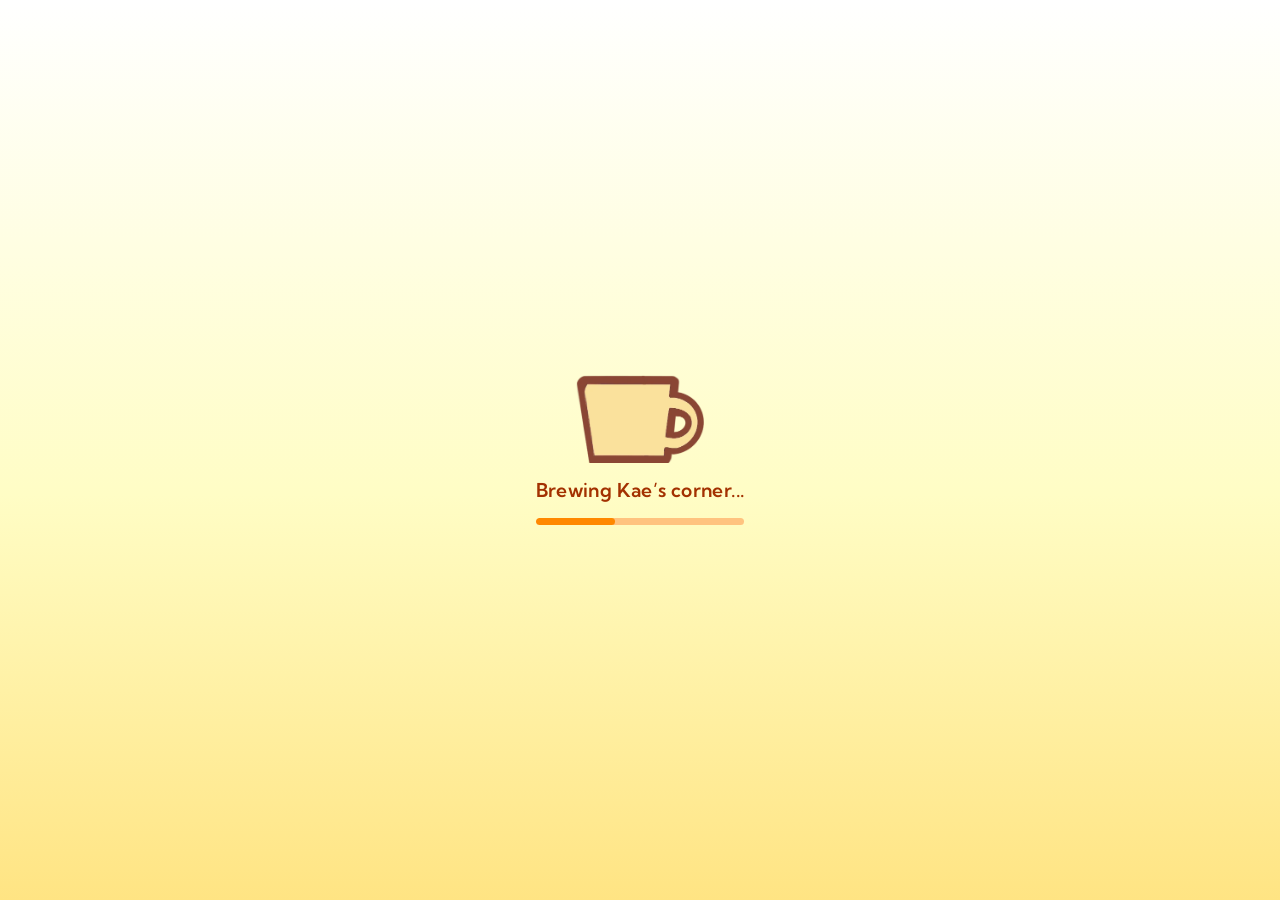
<file: index.html>
<!DOCTYPE html>
<html lang="en">
<head>
  <meta charset="utf-8">
  <meta name="viewport" content="width=device-width, initial-scale=1, viewport-fit=cover">
  <title>kae's tambayan</title>
  <link rel="icon" href="data:image/svg+xml,%3Csvg xmlns='http://www.w3.org/2000/svg' viewBox='0 0 100 100'%3E%3Ctext y='.9em' font-size='90'%3E☕%3C/text%3E%3C/svg%3E">

  <link rel="preconnect" href="https://fonts.googleapis.com">
  <link rel="preconnect" href="https://fonts.gstatic.com" crossorigin>
  <link href="https://fonts.googleapis.com/css2?family=Kumbh+Sans:wght@300;400;600;700;800&family=Work+Sans:wght@300;400;500;700&display=swap" rel="stylesheet">
  <link rel="stylesheet" href="css/styles.css">

  <!-- Apply the saved (or system) theme and the current page before first paint to avoid a flash. -->
  <script>
    (function () {
      var root = document.documentElement, theme = null;
      try { theme = localStorage.getItem('theme'); } catch (e) {}
      if (!theme) theme = matchMedia('(prefers-color-scheme: dark)').matches ? 'dark' : 'light';
      root.dataset.theme = theme;
      root.dataset.page = location.hash === '#workfolio' ? 'workfolio' : location.hash === '#contact' ? 'contact' : 'home';
      root.classList.add('is-loading');
    })();
  </script>
  <noscript><style>.loader { display: none !important; } html.is-loading { overflow: auto !important; }</style></noscript>
</head>
<body>
  <!-- Loading screen: pure HTML/CSS so it shows instantly; js/loader.js fades it out once the artwork is ready -->
  <div class="loader" role="status" aria-live="polite" aria-label="Loading">
    <div class="loader__cup">
      <span class="loader__steam loader__steam--1"></span><span class="loader__steam loader__steam--2"></span><span class="loader__steam loader__steam--3"></span>
      <img src="imgs/cup.webp" alt="" width="300" height="207" draggable="false">
    </div>
    <p class="loader__text">Brewing Kae’s corner<span class="loader__dots"><i>.</i><i>.</i><i>.</i></span></p>
    <div class="loader__bar"><span></span></div>
  </div>

  <!-- Page backgrounds: cross-faded when the page changes -->
  <div class="bg" aria-hidden="true"><div class="bg__home"></div><div class="bg__work"></div></div>

  <!-- Fixed header: same position on every page, only its colours change -->
  <header class="site-header">
    <div class="tz-pill" role="timer" aria-label="Philippine time">
      <span>PHT</span> <time data-pht-clock>00:00:00</time>
    </div>

    <nav class="nav" aria-label="Primary">
      <a href="#home" data-route="home">Home</a>
      <a href="#workfolio" data-route="workfolio">Workfolio</a>
      <a href="#contact" data-route="contact">Contact</a>
    </nav>

    <div class="controls">
      <button class="icon-button theme-toggle" type="button" aria-label="Switch to dark mode">
        <svg class="icon icon--sun" viewBox="0 0 24 24" aria-hidden="true"><circle cx="12" cy="12" r="4.4"/><path d="M12 2.8v2M12 19.2v2M2.8 12h2M19.2 12h2M5.5 5.5l1.4 1.4M17.1 17.1l1.4 1.4M5.5 18.5l1.4-1.4M17.1 6.9l1.4-1.4"/><path d="M10.6 11.6v.1M13.4 11.6v.1M10.9 13.3q1.1.9 2.2 0"/></svg>
        <svg class="icon icon--moon" viewBox="0 0 24 24" aria-hidden="true"><path d="M19.6 14.6A8.2 8.2 0 0 1 9.4 4.4a8.2 8.2 0 1 0 10.2 10.2z"/><path d="M17.4 4.2v2.4M16.2 5.4h2.4M20.2 8.8v1.6M19.4 9.6H21"/></svg>
      </button>
      <button class="icon-button sound-toggle" type="button" aria-pressed="true" aria-label="Mute sound">
        <svg class="icon icon--sound-on" viewBox="0 0 24 24" aria-hidden="true"><path d="M9.5 17.5V6.2l9-1.7v11"/><ellipse cx="7" cy="17.6" rx="2.6" ry="2.2"/><ellipse cx="16" cy="16" rx="2.6" ry="2.2"/><path d="m9.5 9.2 9-1.7"/></svg>
        <svg class="icon icon--sound-off" viewBox="0 0 24 24" aria-hidden="true"><path d="M9.5 17.5V6.2l9-1.7v11"/><ellipse cx="7" cy="17.6" rx="2.6" ry="2.2"/><ellipse cx="16" cy="16" rx="2.6" ry="2.2"/><path d="m9.5 9.2 9-1.7"/><path d="m3 3.2 18 17.6"/></svg>
      </button>
    </div>
  </header>

  <main>
    <!-- HOME -->
    <section class="view view--home" data-view="home" aria-label="Home">
      <div class="hero-ambient" aria-hidden="true"><div class="hero-ambient__stars"></div></div>

      <div class="hero">
        <h1><strong>Hello!</strong> <span class="hero__name">I’m Kae.</span></h1>
        <p class="hero__subtitle">UI/UX Designer • Illustrator • Developer</p>
        <button class="btn-outline" type="button"><strong>More</strong> about me?</button><!-- opens the popup (js/about.js, text in js/data/about.js) -->
      </div>

      <!-- CONTACT: shares the Home scene. The character slides to the right and the sticky note appears. -->
      <div class="contact">
        <h1 class="contact__title">Let’s Connect!</h1>
        <p class="contact__lead">Say hello or share an idea! Whether it’s feedback, a collaboration, or just a friendly hello, I’d love to hear from you.</p>

        <form class="note" novalidate aria-label="Contact form">
          <span class="note__fold" aria-hidden="true"></span>
          <div class="note__fields">
            <label for="contact-name">Name</label>
            <input id="contact-name" name="name" type="text" placeholder="Your Name" autocomplete="name" maxlength="80" required aria-describedby="err-name">
            <p class="note__error" id="err-name" data-error-for="name" role="alert"></p>

            <label for="contact-email">Email</label>
            <input id="contact-email" name="email" type="email" placeholder="Your Email" autocomplete="email" maxlength="120" required aria-describedby="err-email">
            <p class="note__error" id="err-email" data-error-for="email" role="alert"></p>

            <label for="contact-message">Message</label>
            <textarea id="contact-message" name="message" rows="4" placeholder="Type your message here..." maxlength="2000" required aria-describedby="err-message"></textarea>
            <p class="note__error" id="err-message" data-error-for="message" role="alert"></p>

            <!-- Honeypot: invisible to people; bots fill it in and are rejected on the server -->
            <div class="note__trap" aria-hidden="true"><label>Website <input name="website" type="text" tabindex="-1" autocomplete="off"></label></div>

            <div class="note__captcha" aria-label="CAPTCHA"></div>
            <button class="note__send" type="submit" aria-label="Send message to email"><span>SEND</span></button>
            <p class="note__status" role="status" aria-live="polite"></p>
          </div>
          <div class="note__thanks" role="status">
            <svg class="icon" viewBox="0 0 24 24" aria-hidden="true"><path d="M12 20.5s-7.5-4.4-7.5-10A4.3 4.3 0 0 1 12 7.8a4.3 4.3 0 0 1 7.5 2.7c0 5.6-7.5 10-7.5 10z"/></svg>
            <p><strong>Message sent!</strong><br>Thank you, I’ll get back to you soon.</p>
            <button class="note__again" type="button">Send another</button>
          </div>
        </form>
      </div>

      <div class="stage">
        <!-- Character scene: every layer shares the artwork's coordinate space (--x, --y, --w are % of the scene). -->
        <div class="scene" data-activity="active" data-key="down">
        <img class="layer layer--back-hair" src="imgs/back-hair.webp" alt="" width="1240" height="1182" draggable="false" style="--x:34.132%;--y:0.000%;--w:64.617%">
        <div class="scene__glow" aria-hidden="true"></div>
        <div class="cup-shadow" aria-hidden="true" style="--x:84.367%;--w:15.633%"></div>
        <img class="layer layer--body-typing" src="imgs/body-typing.webp" alt="" width="867" height="588" draggable="false" style="--x:39.760%;--y:63.296%;--w:45.180%">
        <img class="layer layer--body-idle" src="imgs/body-idle.webp" alt="" width="867" height="588" draggable="false" style="--x:39.760%;--y:63.296%;--w:45.180%">
        <img class="layer layer--laptop" src="imgs/laptop.webp" alt="" width="1192" height="687" draggable="false" style="--x:0.000%;--y:57.116%;--w:62.116%">
        <div class="scene__screen" aria-hidden="true"></div>
        <img class="layer layer--cup" src="imgs/cup.webp" alt="" width="300" height="207" draggable="false" style="--x:84.367%;--y:87.079%;--w:15.633%">
        <img class="layer layer--head-base" src="imgs/head-base.webp" alt="" width="908" height="789" draggable="false" style="--x:42.574%;--y:19.288%;--w:47.316%">
        <img class="layer layer--blush" src="imgs/blush.webp" alt="" width="505" height="159" draggable="false" style="--x:46.639%;--y:51.561%;--w:26.316%">
        <img class="layer layer--pupils" src="imgs/pupils.webp" alt="" width="531" height="180" draggable="false" style="--x:45.753%;--y:43.258%;--w:27.671%">
        <img class="layer layer--pupil-cover" src="imgs/pupil-cover.webp" alt="" width="644" height="275" draggable="false" style="--x:44.085%;--y:38.764%;--w:33.559%">
        <img class="layer layer--lower-lash-left" src="imgs/lower-lash-left.webp" alt="" width="114" height="46" draggable="false" style="--x:46.535%;--y:51.873%;--w:5.941%">
        <img class="layer layer--lower-lash-right" src="imgs/lower-lash-right.webp" alt="" width="117" height="42" draggable="false" style="--x:67.379%;--y:52.747%;--w:6.097%">
        <img class="layer layer--eyelash-left" src="imgs/eyelash-left.webp" alt="" width="317" height="159" draggable="false" style="--x:40.177%;--y:40.200%;--w:16.519%">
        <img class="layer layer--eyelash-right" src="imgs/eyelash-right.webp" alt="" width="318" height="158" draggable="false" style="--x:64.148%;--y:40.262%;--w:16.571%">
        <img class="layer layer--glasses" src="imgs/glasses.webp" alt="" width="786" height="248" draggable="false" style="--x:38.562%;--y:40.886%;--w:40.959%">
        <img class="layer layer--nose" src="imgs/nose.webp" alt="" width="13" height="11" draggable="false" style="--x:58.885%;--y:55.243%;--w:0.677%">
        <img class="layer layer--mouth-closed" src="imgs/mouth-closed.webp" alt="" width="113" height="73" draggable="false" style="--x:56.071%;--y:57.990%;--w:5.888%">
        <img class="layer layer--mouth-open" src="imgs/mouth-open.webp" alt="" width="113" height="73" draggable="false" style="--x:56.071%;--y:57.990%;--w:5.888%">
        <img class="layer layer--eyebrows" src="imgs/eyebrows.webp" alt="" width="400" height="37" draggable="false" style="--x:50.026%;--y:37.703%;--w:20.844%">
        <img class="layer layer--bangs" src="imgs/bangs.webp" alt="" width="997" height="826" draggable="false" style="--x:37.467%;--y:14.170%;--w:51.954%">

          <button class="scene__head" type="button" aria-label="Say hi to Kae"></button>
          <button class="scene__sticker" type="button" tabindex="-1" aria-hidden="true"></button><!-- easter egg: the laptop sticker -->
          <div class="bubble" role="status" aria-live="polite"><span class="bubble__text"></span></div>
        </div>
      </div>
    </section>

    <!-- WORKFOLIO -->
    <section class="view view--work" data-view="workfolio" aria-label="Workfolio">
      <div class="work">
        <div class="tools">
          <section class="tools__dev" aria-labelledby="dev-tools-label">
            <h2 class="tools__label" id="dev-tools-label">Dev. Tools:</h2>
            <ul class="keys">
            <li class="key"><img src="imgs/logos/html5.svg" alt="" width="20" height="20"><span>HTML5</span></li>
            <li class="key"><img src="imgs/logos/css3.svg" alt="" width="20" height="20"><span>CSS3</span></li>
            <li class="key"><img src="imgs/logos/javascript.svg" alt="" width="20" height="20"><span>JavaScript</span></li>
            <li class="key"><img src="imgs/logos/python.svg" alt="" width="20" height="20"><span>Python</span></li>
            <li class="key"><img src="imgs/logos/react.svg" alt="" width="20" height="20"><span>React</span></li>
            <li class="key"><img src="imgs/logos/vite.svg" alt="" width="20" height="20"><span>Vite</span></li>
            <li class="key"><img src="imgs/logos/scratch.svg" alt="" width="20" height="20"><span>Scratch</span></li>
            <li class="key"><img src="imgs/logos/supabase.svg" alt="" width="20" height="20"><span>Supabase</span></li>
            <li class="key"><img src="imgs/logos/mongodb.svg" alt="" width="20" height="20"><span>MongoDB</span></li>
            <li class="key"><img src="imgs/logos/claude.svg" alt="" width="20" height="20"><span>Claude AI</span></li>
            <li class="key"><img src="imgs/logos/chatgpt.svg" alt="" width="20" height="20"><span>ChatGPT</span></li>
            <li class="key key--text"><span>Learning More...</span></li>
            </ul>
          </section>

          <section class="tools__creative" aria-labelledby="creative-tools-label">
            <h2 class="tools__label" id="creative-tools-label">Creative Tools:</h2>
            <ul class="tiles">
            <li class="tile"><img src="imgs/logos/figma.svg" alt="Figma" width="32" height="32"></li>
            <li class="tile"><img src="imgs/logos/procreate.svg" alt="Procreate" width="32" height="32"></li>
            <li class="tile"><img src="imgs/logos/canva.svg" alt="Canva" width="32" height="32"></li>
            <li class="tile"><img src="imgs/logos/davinci-resolve.svg" alt="DaVinci Resolve" width="32" height="32"></li>
            <li class="tile"><img src="imgs/logos/affinity.svg" alt="Affinity" width="32" height="32"></li>
            </ul>
          </section>
        </div>

        <div class="rule" aria-hidden="true"></div>

        <!-- Project cards come from js/data/projects.js (edit that file, not this one). Cards auto-cycle (js/carousel.js),
             which pauses while a popup is open (<html data-project-open>). -->
        <section class="showcase" aria-labelledby="development-title">
          <h2 class="showcase__title" id="development-title">Development</h2>

          <div class="carousel" role="group" aria-roledescription="carousel" aria-label="Development projects">
            <button class="carousel__arrow carousel__arrow--prev" type="button" aria-label="Previous project">
              <svg class="icon" viewBox="0 0 24 24" aria-hidden="true"><circle cx="12" cy="12" r="10"/><path d="m13.6 8.6-3.4 3.4 3.4 3.4"/></svg>
            </button>
            <div class="carousel__viewport">
              <ul class="carousel__track"><!-- cards are rendered from js/data/projects.js --></ul>
            </div>
            <button class="carousel__arrow carousel__arrow--next" type="button" aria-label="Next project">
              <svg class="icon" viewBox="0 0 24 24" aria-hidden="true"><circle cx="12" cy="12" r="10"/><path d="m10.4 8.6 3.4 3.4-3.4 3.4"/></svg>
            </button>
          </div>
        </section>

        <!-- CERTIFICATES: names are plain links (no popups). Edit js/data/certificates.js -->
        <section class="certs" aria-labelledby="certs-title">
          <h2 class="visually-hidden" id="certs-title">Certificates</h2>
          <div class="certs__row">
            <button class="certs__toggle" type="button" aria-expanded="false" aria-controls="certs-panel">View Certificates</button>
          </div>
          <div class="certs__panel" id="certs-panel"><div class="certs__inner"><ul class="certs__list"></ul></div></div>
        </section>
      </div>
    </section>
  </main>

  <!-- Fixed footer: same position on every page; on Home it carries the "desk" the scene sits on -->
  <footer class="site-footer">
    <div class="social">
      <!-- TODO: replace the two "#" with your real LinkedIn and GitHub URLs. -->
      <a href="https://www.linkedin.com/in/katelyn-ong-iko-86173b432/" aria-label="LinkedIn"><svg class="icon" viewBox="2 2 20 20" style="fill:currentColor;stroke:none" aria-hidden="true"><path fill-rule="evenodd" d="M5.5 2h13A3.5 3.5 0 0 1 22 5.5v13a3.5 3.5 0 0 1-3.5 3.5h-13A3.5 3.5 0 0 1 2 18.5v-13A3.5 3.5 0 0 1 5.5 2zM5.2 9.6v8.9H8V9.6zM6.6 4.75a1.65 1.65 0 1 0 0 3.3 1.65 1.65 0 0 0 0-3.3zM10 9.6v8.9h2.8V14c0-1.1.2-2.1 1.6-2.1 1.3 0 1.4 1 1.4 2.1v4.5h2.8v-5.1c0-2.3-.6-4-3.3-4-1.4 0-2.4 .6-2.8 1.4V9.6z"/></svg></a>
      <a href="https://github.com/kmong-iko/" aria-label="GitHub"><svg class="icon" viewBox="0 0 16 16" style="fill:currentColor;stroke:none" aria-hidden="true"><path d="M8 0c4.42 0 8 3.58 8 8a8.013 8.013 0 0 1-5.45 7.59c-.4.08-.55-.17-.55-.38 0-.27.01-1.13.01-2.2 0-.75-.25-1.23-.54-1.48 1.78-.2 3.65-.88 3.65-3.95 0-.88-.31-1.59-.82-2.15.08-.2.36-1.02-.08-2.12 0 0-.67-.22-2.2.82-.64-.18-1.32-.27-2-.27-.68 0-1.36.09-2 .27-1.53-1.03-2.2-.82-2.2-.82-.44 1.1-.16 1.92-.08 2.12-.51.56-.82 1.28-.82 2.15 0 3.06 1.86 3.75 3.64 3.95-.23.2-.44.55-.51 1.07-.46.21-1.61.55-2.33-.66-.15-.24-.6-.83-1.23-.82-.67.01-.27.38.01.53.34.19.73.9.82 1.13.16.45.68 1.31 2.69.94 0 .67.01 1.3.01 1.49 0 .21-.15.45-.55.38A7.995 7.995 0 0 1 0 8c0-4.42 3.58-8 8-8Z"/></svg></a>
      <a href="mailto:kmongiko.dev@gmail.com" aria-label="Email"><svg class="icon icon--mail" viewBox="0 0 24 24"><rect x="2.6" y="4.6" width="18.8" height="14.8" rx="3.2"/><path d="m3.4 7.2 8.6 6.2 8.6-6.2"/></svg></a>
    </div>
    <small>© 2026 Katelyn Ong-iko</small>
  </footer>

  <script type="module" src="js/main.js"></script>
</body>
</html>
</file>
<file: css/styles.css>
/* ==========================================================================
   Kae's portfolio — two pages (Home, Workfolio) behind one fixed header/footer.
   1. Tokens & themes   2. Base   3. Backgrounds   4. Header   5. Footer   6. Views
   7. Home   8. Character scene   9. Speech bubble   10. Workfolio   11. Cursor highlight
   12. Motion preferences   13. Loading screen   14. Contact   15. Popup windows   16. Project popup / About
   17. Project hover preview   18. Certificates
   ========================================================================== */

/* 1. Tokens & themes ------------------------------------------------------ */
/* Dark mode is the light palette inverted (255 − channel) for UI colours only; sprites/logos are never inverted. */
:root {
  /* Palette (sampled from the Figma) */
  --ink: #000000;
  --accent: #ff8800;
  --nav: #a33100;
  --muted: #a33100;
  --icon-ink: #b05a00;
  --brand: #ff8d28;       /* header (Workfolio), footer (Home) and the desk */
  --brand-edge: #c6540f;  /* outline of the desk */
  --brand-ink: #fffca5;   /* light text/icons on --brand */
  --on-brand: #ffffff;
  --surface: #ffffff;     /* Workfolio page + footer */
  --grad-1: #ffffff; --grad-2: #fffee2; --grad-3: #fffdc5; --grad-4: #fffcab; --grad-5: #ffe483; --grad-6: #ffcd62;
  --rule: #ffc37f;

  /* Glass pill, keyboard keys */
  --pill-bg: rgba(255, 255, 255, 0.38);
  --pill-line: rgba(255, 255, 255, 0.78);
  --pill-shadow: rgba(255, 141, 40, 0.22);
  --key-face: #ffd7a9;
  --key-edge: #c9a37a;
  --key-ink: #3b2a1a;

  /* Speech bubble, effects */
  --bubble-bg: #fff8dc;
  --bubble-ink: #4a1a08;
  --bubble-line: #7a2a12;
  --shadow: rgba(74, 26, 8, 0.55);
  --laptop-glow: rgba(255, 205, 100, 0.6);
  --ui-glow: rgba(255, 136, 0, 0.55);
  --spring: cubic-bezier(0.34, 1.56, 0.64, 1);

  /* Layout: header and footer are fixed and keep these sizes on every page */
  --gutter: clamp(1rem, 4.2vw, 3.5rem);
  --header-h: 4.9rem;
  --footer-h: 4.75rem;
  --desk-h: 1.25rem;
  /* Header edge (Workfolio only): a continuous row of touching semicircles, like a market-roof awning.
     --scallop-r is the radius (= the visible depth); it keeps the previous depth (about 1/48 of the screen width) within sensible limits.
     The row fills the whole width on its own: as many full-size semicircles as fit, centred, and the last ones are simply clipped by the screen edges. */
  --scallop-r: clamp(0.5rem, 2.083vw, 2.5rem);
  --scallop-h: calc(var(--scallop-r) * 0.8); /* visible depth: a little shallower than the radius, so the dips are gently flattened */

  /* Time-of-day atmosphere — set per [data-period] by js/background.js */
  --star-strength: 0.8;
  --tint: transparent;
  --laptop-glow-boost: 1;

  /* Page-dependent colours (Home values; Workfolio overrides below). Components only transition on these. */
  --header-bg: transparent;
  --header-ink: var(--nav);
  --controls-ink: var(--icon-ink);
  --pill-ink: var(--accent);
  --footer-bg: var(--brand);
  --footer-ink: var(--brand-ink);
  --scallop-opacity: 0;
  --desk-opacity: 1;

  /* Sparkles (Home/Contact background): light, soft colours in Light mode */
  --spark-1: #ffd36b; --spark-2: #ffb8d2; --spark-3: #ffc98a; --spark-4: #fff0a8;

  /* Popup windows + sticky note */
  --win-bg: #ffffff;
  --win-ink: #1d1208;
  --win-muted: #6b5a49;
  --win-line: #ffb04a;
  --win-placeholder: #d9d9d9;
  --note-bg: #ffe48a;
  --note-fold: #ffc94d;
  --field-bg: #ffffff;
  --field-ink: #2b1a08;
  --field-hint: #b07a3f;
  --error: #b3261e;

  color-scheme: light;
}

:root[data-page="workfolio"] {
  --header-bg: var(--brand);
  --header-ink: var(--on-brand);
  --controls-ink: var(--brand-ink);
  --pill-ink: var(--brand-ink);
  --pill-bg: rgba(255, 255, 255, 0.16);
  --pill-line: rgba(255, 252, 165, 0.75);
  --pill-shadow: rgba(160, 70, 0, 0.18);
  --footer-bg: var(--surface);
  --footer-ink: var(--brand);
  --scallop-opacity: 1;
  --desk-opacity: 0;
}

:root[data-theme="dark"] {
  --ink: #ffffff;
  --accent: #0077ff;
  --nav: #5cceff;
  --muted: #5cceff;
  --icon-ink: #4fa5ff;
  --brand: #0072d7;
  --brand-edge: #39abf0;
  --brand-ink: #00035a;
  --on-brand: #000000;
  --surface: #000000;
  --grad-1: #000000; --grad-2: #00011d; --grad-3: #00023a; --grad-4: #000354; --grad-5: #001b7c; --grad-6: #00329d;
  --rule: #003c80;
  --pill-bg: rgba(0, 0, 0, 0.32);
  --pill-line: rgba(255, 255, 255, 0.26);
  --pill-shadow: rgba(0, 0, 0, 0.35);
  --key-face: #002856;
  --key-edge: #365c85;
  --key-ink: #c4d5e5;
  --bubble-bg: #0007a3;
  --bubble-ink: #b5e5f7;
  --bubble-line: #85d5ed;
  --shadow: rgba(0, 0, 0, 0.6);
  --ui-glow: rgba(0, 119, 255, 0.65);
  /* Dark mode keeps the original sparkle colours */
  --spark-1: #ff6ec7; --spark-2: #b45cff; --spark-3: #ff9a1f; --spark-4: #7a5cff;
  --win-bg: #070a24;
  --win-ink: #eaf1ff;
  --win-muted: #9db4de;
  --win-line: #2a4fa8;
  --win-placeholder: #1a2350;
  --note-bg: #0c2c8f;
  --note-fold: #1c4bd0;
  --field-bg: #050723;
  --field-ink: #e6f0ff;
  --field-hint: #7f9ad1;
  --error: #ff8f86;
  color-scheme: dark;
}

:root[data-period="dawn"] { --tint: rgba(255, 170, 140, 0.07); }
:root[data-period="dusk"] { --tint: rgba(255, 110, 90, 0.06); --star-strength: 0.8; --laptop-glow-boost: 1.15; }
:root[data-period="night"] { --tint: rgba(150, 100, 220, 0.04); --star-strength: 1; --laptop-glow-boost: 1.3; }

/* 2. Base ----------------------------------------------------------------- */
*, *::before, *::after { box-sizing: border-box; }

body {
  margin: 0;
  min-height: 100vh;
  min-height: 100dvh;
  background: var(--surface);
  color: var(--ink);
  font: 400 1rem/1.4 "Work Sans", system-ui, -apple-system, "Segoe UI", Roboto, sans-serif;
  overflow-x: hidden;
  transition: background-color 0.6s, color 0.6s;
}

a { color: inherit; text-decoration: none; }
:focus-visible { outline: 3px solid var(--accent); outline-offset: 4px; border-radius: 6px; }
h1, h2, h3, p, ul { margin: 0; }
ul { padding: 0; list-style: none; }
.icon { fill: none; stroke: currentColor; stroke-linecap: round; stroke-linejoin: round; }

/* 3. Backgrounds ---------------------------------------------------------- */
/* Two fixed layers cross-fade between pages: the Home gradient and the plain Workfolio surface. */
.bg { position: fixed; inset: 0; z-index: -1; pointer-events: none; }
.bg__home, .bg__work { position: absolute; inset: 0; transition: opacity 0.6s ease; }
.bg__home {
  background: linear-gradient(to bottom,
    var(--grad-1) 0%, var(--grad-1) 26%, var(--grad-2) 42%, var(--grad-3) 56%,
    var(--grad-4) 68%, var(--grad-5) 77%, var(--grad-6) calc(100% - var(--footer-h) - var(--desk-h)), var(--grad-6) 100%);
}
.bg__home::after { content: ""; position: absolute; inset: 0; background: var(--tint); opacity: 0; transition: opacity 1.2s ease; }
:root[data-period] .bg__home::after { opacity: 1; }
.bg__work { background: var(--surface); opacity: 0; }
:root[data-page="workfolio"] .bg__home { opacity: 0; }
:root[data-page="workfolio"] .bg__work { opacity: 1; }

/* 4. Header (fixed) -------------------------------------------------------- */
.site-header {
  position: fixed;
  top: 0;
  left: 0;
  right: 0;
  z-index: 30;
  height: var(--header-h);
  display: grid;
  grid-template-columns: minmax(0, 1fr) auto minmax(0, 1fr);
  align-items: center;                 /* pill, nav and controls share one centre line */
  column-gap: clamp(0.4rem, 1.6vw, 1.5rem);
  padding: 0 max(var(--gutter), env(safe-area-inset-right)) 0 max(var(--gutter), env(safe-area-inset-left));
  box-sizing: border-box;
  max-width: 100vw;
  background-color: var(--header-bg);
  color: var(--header-ink);
  transition: background-color 0.6s ease, color 0.6s ease;
}
.site-header::after { /* the scalloped lower edge, only on Workfolio: connected semicircles hanging from the solid header */
  content: "";
  position: absolute;
  left: 0;
  right: 0;
  top: calc(100% - 1px);                 /* 1px overlap: no hairline seam between the header and the scallops */
  height: calc(var(--scallop-h) + 1px);
  /* Each tile is one rounded dip (width = 2 x radius, depth = 0.8 x radius) and the tiles touch edge to edge with no gaps.
     Sizes are fixed, never stretched to fit: the row is centred and repeats until the screen is covered. */
  background: radial-gradient(ellipse var(--scallop-r) var(--scallop-h) at 50% 1px, var(--brand) 98.5%, transparent 100%) 50% 0 / calc(var(--scallop-r) * 2) calc(var(--scallop-h) + 1px) repeat-x;
  opacity: var(--scallop-opacity);
  transition: opacity 0.6s ease;
  pointer-events: none;
}

/* Glass pill with Philippine time */
.tz-pill {
  justify-self: start;
  display: inline-flex;
  align-items: center;
  gap: 0.45rem;
  min-height: 2.25rem;
  max-width: 100%;
  padding: 0.25rem clamp(0.65rem, 1.2vw, 1rem);
  border: 1px solid var(--pill-line);
  border-radius: 999px;
  background: var(--pill-bg);
  -webkit-backdrop-filter: blur(12px) saturate(1.5);
  backdrop-filter: blur(12px) saturate(1.5);
  box-shadow: 0 6px 18px -8px var(--pill-shadow), inset 0 1px 0 rgba(255, 255, 255, 0.55);
  color: var(--pill-ink);
  font-size: clamp(0.85rem, 1.2vw, 1.05rem);
  font-weight: 500;
  letter-spacing: 0.02em;
  white-space: nowrap;
  user-select: none;
  -webkit-user-select: none;
  transition: background-color 0.6s, border-color 0.6s, color 0.6s, box-shadow 0.6s;
}
.tz-pill time { font-variant-numeric: tabular-nums; }

.nav { display: flex; justify-content: center; min-width: 0; }
.nav a, .nav__soon {
  display: inline-flex;
  align-items: center;
  min-height: 2.75rem;
  padding: 0 clamp(0.6rem, 1.6vw, 1.1rem);
  font-size: clamp(0.95rem, 1.3vw, 1.2rem);
  font-weight: 500;
  white-space: nowrap;
  text-decoration: underline 2px transparent;
  text-underline-offset: 0.4em;
}
.nav a[aria-current="page"] { text-decoration-color: currentColor; }
.nav__soon { cursor: default; user-select: none; -webkit-user-select: none; } /* "Contact": not clickable yet */

.controls { justify-self: end; display: flex; gap: 0.1rem; }
.controls .icon-button { flex: none; }
.icon-button {
  display: grid;
  place-items: center;
  width: 3rem;
  height: 3rem;
  padding: 0;
  border: 0;
  border-radius: 50%;
  background: none;
  color: var(--controls-ink);
  cursor: pointer;
  transition: color 0.6s ease;
}
.icon-button .icon { width: 2rem; height: 2rem; stroke-width: 1.6; transition: transform 0.4s var(--spring); }

/* Springy hover / press feedback shared by every button-like control. */
.nav a, .icon-button, .social a, .carousel__arrow {
  transition: transform 0.4s var(--spring), filter 0.25s, text-shadow 0.25s, text-decoration-color 0.2s; /* colour is inherited from the header/footer, which transition it */
}
.icon-button { transition: transform 0.4s var(--spring), filter 0.25s, color 0.6s ease; }
.nav a:focus-visible { text-shadow: 0 0 12px var(--ui-glow); }
.icon-button:focus-visible, .social a:focus-visible, .carousel__arrow:focus-visible { filter: drop-shadow(0 0 6px var(--ui-glow)); }
@media (hover: hover) {
  .nav a:hover { transform: translateY(-2px) scale(1.06); text-shadow: 0 0 12px var(--ui-glow); }
  .nav a:not([aria-current]):hover { text-decoration-color: currentColor; }
  .icon-button:hover, .social a:hover, .carousel__arrow:hover { transform: translateY(-3px) scale(1.1); filter: drop-shadow(0 0 6px var(--ui-glow)); }
  .theme-toggle:hover .icon { transform: rotate(18deg); }
}
.nav a:active, .icon-button:active, .social a:active, .carousel__arrow:active { transform: scale(0.92); } /* after hover so a press wins */

.theme-toggle .icon--moon,
.sound-toggle .icon--sound-off,
:root[data-theme="dark"] .theme-toggle .icon--sun,
.sound-toggle[aria-pressed="false"] .icon--sound-on { display: none; }
:root[data-theme="dark"] .theme-toggle .icon--moon,
.sound-toggle[aria-pressed="false"] .icon--sound-off { display: block; }

/* Small screens: pill + controls on one row, nav on the row below (rows have fixed, comfortable heights). */
@media (max-width: 719px) {
  :root { --header-h: 6.4rem; }
  .site-header {
    grid-template-columns: minmax(0, 1fr) auto;
    grid-template-rows: 3rem 2.6rem;
    grid-template-areas: "pill controls" "nav nav";
    align-content: center;
    row-gap: 0.1rem;
  }
  .tz-pill { grid-area: pill; }
  .controls { grid-area: controls; }
  .nav { grid-area: nav; }
  .nav a { min-height: 2.6rem; padding: 0 clamp(0.8rem, 4vw, 1.4rem); }
}
@media (max-width: 380px) {
  .icon-button { width: 2.6rem; height: 2.6rem; }
  .icon-button .icon { width: 1.75rem; height: 1.75rem; }
  .tz-pill { gap: 0.3rem; font-size: 0.8rem; }
}

/* 5. Footer (fixed) -------------------------------------------------------- */
.site-footer {
  position: fixed;
  left: 0;
  right: 0;
  bottom: 0;
  z-index: 30;
  height: var(--footer-h);
  display: flex;
  flex-direction: column;
  align-items: center;
  justify-content: center;
  background-color: var(--footer-bg);
  color: var(--footer-ink);
  transition: background-color 0.6s ease, color 0.6s ease;
}
.site-footer::before { /* the desk the Home scene sits on: fades out on Workfolio */
  content: "";
  position: absolute;
  left: 0;
  right: 0;
  bottom: 100%;
  height: var(--desk-h);
  background: var(--brand);
  border-block: 2px solid var(--brand-edge);
  opacity: var(--desk-opacity);
  transition: opacity 0.6s ease;
  pointer-events: none;
}
.social { display: flex; gap: 0.5rem; }
.social a { display: grid; place-items: center; width: 2.75rem; height: 2.75rem; border-radius: 50%; }
.social .icon { width: 1.9rem; height: 1.9rem; stroke-width: 2; }
.icon--mail rect { fill: currentColor; }
.icon--mail path { stroke: var(--footer-bg); stroke-width: 1.6; transition: stroke 0.6s ease; }
.site-footer small { padding: 0 1rem; font-size: 0.78rem; line-height: 1.5; }

/* 6. Views ---------------------------------------------------------------- */
.view { display: none; min-height: 100vh; min-height: 100dvh; }
:root[data-page="home"] .view--home,
:root[data-page="contact"] .view--home { display: grid; }
:root[data-page="workfolio"] .view--work { display: block; }
.view { animation: view-in 0.5s ease both; }
@keyframes view-in { from { opacity: 0; transform: translateY(0.5rem); } }

/* 7. Home ------------------------------------------------------------------ */
/* The text sits top-left, the scene is centred on the desk (bottom edge of the content area). */
.view--home {
  position: relative;
  grid-template: minmax(min-content, 1fr) / minmax(0, 1fr);
  padding: calc(var(--header-h) + clamp(0.75rem, 1.6vw, 2.25rem)) var(--gutter) calc(var(--footer-h) + var(--desk-h));
  --scene-w: min(43vw, calc((100dvh - var(--header-h) - var(--footer-h) - var(--desk-h) - 1rem) * 1.198), 70rem);
}

.hero-ambient { position: absolute; inset: 0; overflow: hidden; pointer-events: none; opacity: 0; transition: opacity 1.2s ease; }
.hero-ambient.is-ready { opacity: 1; }
.hero-ambient__stars { position: absolute; inset: 0; }

.hero { grid-area: 1 / 1; align-self: start; justify-self: start; position: relative; z-index: 2; }
.hero h1 { font-family: "Kumbh Sans", "Work Sans", system-ui, sans-serif; font-size: clamp(2.2rem, 4.4vw, 4.75rem); line-height: 1.12; letter-spacing: -0.01em; }
.hero h1 strong { font-weight: 700; }
.hero__name { color: var(--accent); font-weight: 300; }
:root[data-page="contact"] .hero { display: none; }
.hero__subtitle { margin-top: 0.35em; font-size: clamp(1.1rem, 1.925vw, 1.65rem); } /* +10% */

.btn-outline { /* "More about me?": not clickable yet */
  display: inline-block;
  margin-top: clamp(0.9rem, 1.8vw, 1.6rem);
  padding: 0.5em 1.35em;
  border: 1.5px solid var(--ink);
  border-radius: 999px;
  background: none;
  color: var(--ink);
  font: inherit;
  font-size: clamp(1.045rem, 1.65vw, 1.375rem); /* +10% */
  cursor: pointer;
  transition: transform 0.4s var(--spring), background-color 0.25s, color 0.25s, box-shadow 0.25s;
}
.btn-outline strong { font-weight: 700; }
@media (hover: hover) { .btn-outline:hover { transform: translateY(-2px) scale(1.04); background: color-mix(in srgb, var(--accent) 12%, transparent); box-shadow: 0 6px 16px -8px var(--ui-glow); } }
.btn-outline:active { transform: scale(0.96); }

.stage {
  grid-area: 1 / 1; align-self: end; justify-self: center; position: relative; z-index: 40; width: var(--scene-w);
  /* On Contact the character glides to the right edge (the sticky note takes the left). Slow-in, long soft landing. */
  transition: transform 1.15s cubic-bezier(0.22, 0.9, 0.28, 1);
  will-change: transform;
}
:root[data-page="contact"] .stage { transform: translate3d(calc((100vw - 2 * var(--gutter) - var(--scene-w)) / 2), 0, 0); }

.hero-ambient .star {
  position: absolute;
  left: var(--x);
  top: var(--y);
  width: var(--size);
  height: var(--size);
  background: var(--color);
  opacity: 0;
  animation: star-float var(--duration) ease-in-out var(--delay) infinite alternate; /* one animation: fade + drift */
  /* Hover reaction uses the separate translate/scale properties so it never fights the drift animation. */
  transition: translate 0.8s cubic-bezier(0.2, 0.8, 0.2, 1), scale 0.8s cubic-bezier(0.2, 0.8, 0.2, 1), filter 0.5s;
}
:root:not([data-theme="dark"]) .hero-ambient .star { filter: drop-shadow(0 0 2.5px rgba(255, 160, 40, 0.65)); } /* keeps pale sparkles visible on the light gradient */
.hero-ambient .star.is-excited { filter: drop-shadow(0 0 7px var(--color)); }
.star--spark { /* a crisp "+" */
  background:
    linear-gradient(var(--color), var(--color)) center / 100% 2px no-repeat,
    linear-gradient(var(--color), var(--color)) center / 2px 100% no-repeat !important;
}
@keyframes star-float {
  0% { opacity: 0.08; transform: translate3d(0, 0, 0); }
  50% { opacity: calc(var(--peak) * var(--star-strength)); transform: translate3d(calc(var(--dx) * 0.5), calc(var(--dy) * 0.5), 0); }
  100% { opacity: 0.08; transform: translate3d(var(--dx), var(--dy), 0); }
}

@media (max-width: 760px) {
  .view--home {
    grid-template: minmax(0, 1fr) auto / minmax(0, 1fr);
    --scene-w: clamp(15rem, min(92vw, calc((100dvh - 28rem) * 1.198)), 34rem);
  }
  .hero { align-self: center; justify-self: center; text-align: center; padding-block: 1rem; }
  .stage { grid-row: 2; margin-top: 3.5rem; } /* room for the speech bubble above the head */
  :root[data-page="contact"] .stage { transform: none; }
}

/* 8. Character scene ------------------------------------------------------ */
.scene {
  position: relative;
  width: 100%;
  aspect-ratio: 1919 / 1602; /* the cropped artwork canvas */
  container-type: inline-size;
  user-select: none;
  -webkit-user-select: none;
  -webkit-tap-highlight-color: transparent;
}

.layer {
  position: absolute;
  left: var(--x);
  top: var(--y);
  width: var(--w);
  height: auto;
  display: block;
  pointer-events: none;
}

/* Body: the typing (key-down) frame always sits underneath; the other frame shows between key presses
   (data-key="up", toggled at random intervals by js/character.js, so she keeps typing even when the cursor is idle). */
.layer--body-idle { opacity: 0; transition: opacity 0.06s linear; }
.scene[data-key="up"] .layer--body-idle { opacity: 1; }

.layer--pupils { will-change: transform, scale; transform-origin: 50% 35%; } /* moved by js/character.js; scaled to blink */

.layer--mouth-open { opacity: 0; }
.scene.is-talking .layer--mouth-open { opacity: 1; }
.scene.is-talking .layer--mouth-closed { opacity: 0; }

/* The laptop is the top-most layer of the scene (above the avatar, the cup and every other element).
   Its screen-light film stays directly above it, and all layers have pointer-events: none, so clicks still reach
   the avatar, the sticker and the cup underneath. */
.layer--laptop { z-index: 100; }
.scene__screen { z-index: 101; }

/* Draggable cup (physics in js/cup.js). touch-action only affects touches that start on the cup. */
.layer--cup {
  z-index: 102; /* above the laptop (100) and its screen light (101) */
  pointer-events: auto;
  touch-action: none;
  cursor: grab;
  -webkit-touch-callout: none;
  -webkit-user-drag: none;
}
.layer--cup.is-dragging { cursor: grabbing; }

/* Faint laptop-screen glow: a halo behind the laptop plus a light film on the screen.
   Slightly brighter while the cursor is active. */
.scene__glow {
  position: absolute;
  left: -9%;
  top: 46%;
  width: 66%;
  height: 64%;
  border-radius: 50%;
  background: radial-gradient(closest-side, var(--laptop-glow), transparent 72%);
  opacity: calc(0.6 * var(--laptop-glow-boost));
  transition: opacity 0.6s ease;
  pointer-events: none;
}
.scene[data-activity="active"] .scene__glow { opacity: calc(0.78 * var(--laptop-glow-boost)); }

.scene__screen {
  position: absolute;
  left: 0.6%;
  top: 58.4%;
  width: 42%;
  height: 35.6%;
  background: linear-gradient(135deg, rgba(255, 255, 235, 0.55), rgba(255, 255, 235, 0) 70%);
  mix-blend-mode: screen;
  opacity: 0.3;
  transition: opacity 0.6s ease;
  pointer-events: none;
}
.scene[data-activity="active"] .scene__screen { opacity: 0.4; }

/* Soft contact shadow on the floor under the cup; js/cup.js sets its transform/opacity from the cup's height. */
.cup-shadow {
  position: absolute;
  left: calc(var(--x) - var(--w) * 0.06);
  width: calc(var(--w) * 1.12);
  top: 98.4%;
  height: 4.2%;
  border-radius: 50%;
  background: radial-gradient(closest-side, var(--shadow), transparent);
  opacity: 0.5;
  will-change: transform, opacity;
  pointer-events: none;
}

/* Click target over the head (the avatar). */
.scene__head {
  position: absolute;
  left: 42.6%;
  top: 19.3%;
  width: 47.3%;
  height: 49.3%;
  z-index: 5;
  padding: 0;
  border: 0;
  border-radius: 48%;
  background: none;
  cursor: pointer;
}

/* Hidden easter egg: tap the pig sticker on the laptop. */
.scene__sticker {
  position: absolute;
  left: 13%;
  top: 71.5%;
  width: 14%;
  height: 14%;
  z-index: 5;
  padding: 0;
  border: 0;
  background: none;
  cursor: default;
}

/* 9. Speech bubble -------------------------------------------------------- */
/* To the right of the head (above it on small screens, where there is no room beside the scene). */
.bubble {
  position: absolute;
  left: 95%;
  top: 25%; /* was 12%: lowered by 13% of the scene height */
  z-index: 120;
  width: 42%;
  min-width: 8.5rem;
  padding: 0.7em 0.9em;
  border: 0.2em solid var(--bubble-line);
  border-radius: 1.1em;
  background: var(--bubble-bg);
  color: var(--bubble-ink);
  font-size: max(0.8rem, 2.7cqw);
  font-weight: 500;
  line-height: 1.3;
  pointer-events: none;
  opacity: 0;
  transform: scale(0.85) translateY(0.4em);
  transform-origin: 0 100%;
  transition: opacity 0.18s, transform 0.22s cubic-bezier(0.3, 1.5, 0.5, 1);
}
.bubble.is-visible { opacity: 1; transform: none; }

.bubble::after { /* tail pointing back at the head */
  content: "";
  position: absolute;
  left: -0.62em;
  bottom: 1.1em;
  width: 0.9em;
  height: 0.9em;
  border: solid var(--bubble-line);
  border-width: 0 0 0.2em 0.2em;
  border-radius: 0 0 0 0.2em;
  background: var(--bubble-bg);
  transform: rotate(45deg) skew(8deg, 8deg);
}

@media (max-width: 760px) {
  .bubble { left: auto; right: 0; top: -14%; width: 62%; transform-origin: 80% 100%; } /* was -27%: 13% lower */
  .bubble::after {
    left: auto;
    right: 20%;
    bottom: -0.62em;
    border-width: 0 0.2em 0.2em 0;
    border-radius: 0 0 0.2em 0;
  }
}
/* On Contact the character sits at the right edge, so the bubble goes above her head instead of to the side. */
:root[data-page="contact"] .bubble { left: auto; right: 30%; top: -9%; width: 62%; transform-origin: 80% 100%; }
:root[data-page="contact"] .bubble::after { left: auto; right: 20%; bottom: -0.62em; border-width: 0 0.2em 0.2em 0; border-radius: 0 0 0.2em 0; }

/* 10. Workfolio ------------------------------------------------------------ */
.view--work { padding: calc(var(--header-h) + var(--scallop-h) + clamp(1rem, 2.4vw, 2rem)) var(--gutter) calc(var(--footer-h) + 1.5rem); }
.work { width: min(100%, 84.5vw, 88rem); margin-inline: auto; }
@media (max-width: 760px) { .work { width: 100%; } }

.tools { display: grid; grid-template-columns: minmax(0, 1fr) auto; gap: 1rem clamp(1.5rem, 4vw, 3.5rem); align-items: start; }
.tools__label { font-size: clamp(0.8rem, 1.05vw, 0.95rem); font-weight: 500; letter-spacing: 0.04em; text-transform: uppercase; }
.tools__dev { display: flex; align-items: flex-start; gap: 0.9rem; }
.tools__dev .tools__label { padding-top: 0.6rem; white-space: nowrap; }
.tools__creative .tools__label { margin-bottom: 0.55rem; }

/* Dev tools: keyboard keys that press down when hovered (sound + touch handled by js/keys.js) */
.keys { flex: 1 1 0; min-width: 0; display: flex; flex-wrap: wrap; gap: 0.6rem 0.4rem; padding: 0 0 0.2rem; }
.key {
  display: inline-flex;
  align-items: center;
  gap: 0.5rem;
  min-height: 2.4rem;
  padding: 0.3rem 0.8rem 0.3rem 0.45rem;
  border-radius: 0.5rem;
  background: var(--key-face);
  color: var(--key-ink);
  font-size: clamp(0.82rem, 1.05vw, 0.95rem);
  font-weight: 500;
  white-space: nowrap;
  box-shadow: 0 3px 0 var(--key-edge), 0 7px 10px -6px rgba(0, 0, 0, 0.3);
  transition: transform 0.07s ease-out, box-shadow 0.07s ease-out, background-color 0.6s, color 0.6s;
  user-select: none;
  -webkit-user-select: none;
  -webkit-tap-highlight-color: transparent;
}
.key img { box-sizing: content-box; width: 1.2rem; height: 1.2rem; padding: 0.15rem; border-radius: 0.35rem; background: #fff; }
.key--text { padding-left: 0.95rem; }
.key.is-pressed { transform: translateY(3px); box-shadow: 0 0 0 var(--key-edge), 0 3px 5px -4px rgba(0, 0, 0, 0.35); }
@media (hover: hover) {
  .key:hover { transform: translateY(3px); box-shadow: 0 0 0 var(--key-edge), 0 3px 5px -4px rgba(0, 0, 0, 0.35); }
}

/* Creative tools: logos only */
.tiles { display: flex; gap: 0.45rem; }
.tile { display: grid; place-items: center; width: clamp(2.6rem, 3.8vw, 3.4rem); aspect-ratio: 1; border-radius: 0.4rem; background: transparent; transition: transform 0.4s var(--spring); }
.tile img { width: 62%; height: 62%; object-fit: contain; }
@media (hover: hover) { .tile:hover { transform: translateY(-3px) scale(1.06); } }

.rule { height: 1px; margin: clamp(1.1rem, 2.2vw, 1.75rem) 0 clamp(0.9rem, 1.6vw, 1.25rem); background: linear-gradient(90deg, color-mix(in srgb, var(--rule) 0%, transparent), var(--rule) 92%); }
.showcase__title { margin-bottom: 0.8rem; font-size: clamp(1.15rem, 1.7vw, 1.6rem); font-weight: 700; letter-spacing: 0.03em; text-transform: uppercase; }

/* Carousel (js/carousel.js): all cards live in one flex track that slides by one card at a time */
.carousel { --visible: 3; --gap: clamp(0.6rem, 1.3vw, 1.1rem); position: relative; }
.carousel__viewport { overflow: hidden; padding-bottom: 0.5rem; margin-bottom: -0.5rem; }
.carousel__track { display: flex; gap: var(--gap); will-change: transform; }
.carousel__item { flex: 0 0 calc((100% - (var(--visible) - 1) * var(--gap)) / var(--visible)); min-width: 0; }

.carousel__arrow {
  position: absolute;
  top: 50%;
  z-index: 2;
  display: grid;
  place-items: center;
  width: 2.75rem;
  height: 2.75rem;
  margin-top: -1.375rem;
  padding: 0;
  border: 0;
  background: none;
  color: var(--accent);
  cursor: pointer;
}
.carousel__arrow .icon { width: 1.9rem; height: 1.9rem; stroke-width: 1.5; }
.carousel__arrow--prev { left: -3.2rem; }
.carousel__arrow--next { right: -3.2rem; }

@media (max-width: 1099px) { .carousel { --visible: 2; } }
@media (max-width: 639px) { .carousel { --visible: 1; } }
@media (max-width: 760px) { /* no room for arrows in the margins: overlay them on the cards */
  .carousel__arrow { width: 2.75rem; height: 2.75rem; border-radius: 50%; background: rgba(255, 255, 255, 0.82); color: #ff8800; box-shadow: 0 4px 12px -4px rgba(0, 0, 0, 0.3); }
  .carousel__arrow--prev { left: 0.4rem; }
  .carousel__arrow--next { right: 0.4rem; }
}

/* Cards keep the Figma proportions; thumbnails are image-like surfaces, so they are the same in both themes. */
.card { position: relative; container-type: inline-size; display: flex; flex-direction: column; overflow: hidden; border-radius: 0.5rem; background: #fff9e6; color: #3b2a1a; box-shadow: 0 12px 24px -16px rgba(0, 0, 0, 0.45); cursor: pointer; transition: transform 0.35s var(--spring), box-shadow 0.3s; -webkit-tap-highlight-color: transparent; }
.card:focus-visible { outline: 3px solid var(--accent); outline-offset: 3px; }
.card:active { transform: scale(0.985); }
/* Every card is built the same way: a preview image with its own fixed 16:10 frame, then a caption below it with fixed rows
   (title, tags, description), so all cards are the same height and the text never sits on top of the image. */
.card__thumb { position: relative; flex: none; aspect-ratio: 16 / 10; overflow: hidden; display: grid; place-items: center; background: linear-gradient(135deg, var(--thumb-a), var(--thumb-b)); }
.card__thumb .icon { box-sizing: content-box; width: 14cqw; height: 14cqw; padding: 4cqw; border-radius: 50%; background: rgba(255, 255, 255, 0.55); color: #a33100; stroke-width: 1.6; }
.card__thumb--sun { --thumb-a: #fff0a0; --thumb-b: #ffc785; }
.card__thumb--bloom { --thumb-a: #ffd9a8; --thumb-b: #ffb3d9; }
.card__thumb--dusk { --thumb-a: #e3c9ff; --thumb-b: #ffc2e2; }
.card__caption {
  position: relative;
  flex: none;
  display: flex;
  flex-direction: column;
  gap: 0.25rem;
  padding: 0.5rem 0.8rem 0.6rem;
  color: #3b2a1a;
}
.card__title { overflow: hidden; font-size: clamp(0.88rem, 5cqw, 1.1rem); font-weight: 700; line-height: 1.25; white-space: nowrap; text-overflow: ellipsis; } /* one line: the full title is in the popup */
.card__tags { display: flex; flex-wrap: nowrap; gap: 0.3rem; height: 1.4rem; margin-top: -0.1rem; overflow: hidden; -webkit-mask-image: linear-gradient(90deg, #000 88%, transparent); mask-image: linear-gradient(90deg, #000 88%, transparent); }
.card__tags li { flex: none; padding: 0.05rem 0.5rem; border: 1px solid rgba(163, 49, 0, 0.3); border-radius: 999px; color: #a33100; font-size: 0.68rem; font-weight: 500; letter-spacing: 0.06em; line-height: 1.25rem; text-transform: uppercase; white-space: nowrap; }
/* The description area has one fixed height: the summary rests there, and on hover / focus the sneak peek fades in over the
   same spot (never growing upward over the image). */
.card__body { position: relative; display: grid; height: 3.9rem; }
.card__body > * { grid-area: 1 / 1; min-width: 0; }
.card__text { display: -webkit-box; -webkit-line-clamp: 3; -webkit-box-orient: vertical; overflow: hidden; font-size: 0.85rem; line-height: 1.38; transition: opacity 0.3s ease; }

@media (max-width: 760px) {
  .tools { grid-template-columns: minmax(0, 1fr); }
  .tools__dev { flex-direction: column; gap: 0.5rem; }
  .tools__dev .tools__label { padding-top: 0; }
}

/* 11. Cursor highlight (js/cursor-glow.js) ---------------------------------- */
/* One soft glow that glides after the pointer (easing is done in js/cursor-glow.js); it fades in and out. */
.cursor-glow {
  position: fixed;
  left: 0;
  top: 0;
  z-index: 60;
  width: 150px;
  height: 150px;
  margin: -75px 0 0 -75px;
  border-radius: 50%;
  background: radial-gradient(circle, rgba(255, 176, 40, 0.34), rgba(255, 150, 30, 0.12) 45%, transparent 70%);
  opacity: 0;
  transition: opacity 0.35s ease;
  pointer-events: none;
  will-change: transform;
}
.cursor-glow.is-visible { opacity: 1; }

/* 12. Motion preferences --------------------------------------------------- */
@media (prefers-reduced-motion: reduce) {
  *, *::before, *::after { transition: none !important; }
  .view { animation: none; }
  .hero-ambient .star { animation: none; opacity: calc(0.45 * var(--star-strength)); }
  .loader *, .loader::before { animation: none !important; }
}
.visually-hidden { position: absolute; width: 1px; height: 1px; margin: -1px; padding: 0; overflow: hidden; clip: rect(0 0 0 0); white-space: nowrap; border: 0; }
html.has-window, html.is-loading { overflow: hidden; }

/* 13. Loading screen -------------------------------------------------------- */
.loader {
  position: fixed;
  inset: 0;
  z-index: 1000;
  display: grid;
  place-content: center;
  justify-items: center;
  gap: 1rem;
  background: linear-gradient(to bottom, var(--grad-1) 0%, var(--grad-3) 55%, var(--grad-5) 100%);
  color: var(--nav);
  transition: opacity 0.6s ease, visibility 0.6s;
}
.loader.is-done { opacity: 0; visibility: hidden; pointer-events: none; }
.loader__cup { position: relative; width: clamp(5.5rem, 22vw, 8rem); animation: loader-bob 1.6s ease-in-out infinite; }
.loader__cup img { display: block; width: 100%; height: auto; }
.loader__steam {
  position: absolute;
  bottom: 88%;
  width: 0.4rem;
  height: 1.5rem;
  border-radius: 999px;
  background: color-mix(in srgb, var(--nav) 38%, transparent);
  opacity: 0;
  animation: loader-steam 1.8s ease-in-out infinite;
}
.loader__steam--1 { left: 30%; animation-delay: 0s; }
.loader__steam--2 { left: 48%; animation-delay: 0.45s; }
.loader__steam--3 { left: 64%; animation-delay: 0.9s; }
.loader__text { font: 600 clamp(1rem, 2.4vw, 1.2rem) / 1.2 "Kumbh Sans", "Work Sans", system-ui, sans-serif; letter-spacing: 0.02em; }
.loader__dots i { font-style: normal; animation: loader-dot 1.2s infinite; }
.loader__dots i:nth-child(2) { animation-delay: 0.2s; }
.loader__dots i:nth-child(3) { animation-delay: 0.4s; }
.loader__bar { width: min(13rem, 56vw); height: 0.4rem; overflow: hidden; border-radius: 999px; background: var(--rule); }
.loader__bar span { display: block; width: 38%; height: 100%; border-radius: inherit; background: var(--accent); animation: loader-bar 1.15s ease-in-out infinite; }
@keyframes loader-bob { 0%, 100% { transform: translateY(0) rotate(-2deg); } 50% { transform: translateY(-0.5rem) rotate(2deg); } }
@keyframes loader-steam { 0% { opacity: 0; transform: translateY(0.4rem) scaleY(0.6); } 40% { opacity: 1; } 100% { opacity: 0; transform: translateY(-1.3rem) scaleY(1.1); } }
@keyframes loader-dot { 0%, 60%, 100% { opacity: 0.25; } 30% { opacity: 1; } }
@keyframes loader-bar { 0% { transform: translateX(-110%); } 100% { transform: translateX(290%); } }

/* 14. Contact (sticky note) -------------------------------------------------- */
@keyframes note-in { from { opacity: 0; transform: translate3d(-1.5rem, 0.6rem, 0) rotate(-3deg); } to { opacity: 1; transform: none; } }
@keyframes hero-in { from { opacity: 0; transform: translateY(0.6rem); } }

.contact {
  display: none;
  grid-area: 1 / 1;
  align-self: start;
  justify-self: start;
  position: relative;
  z-index: 2;
  width: clamp(18rem, 31vw, 27rem);
  margin-left: clamp(0rem, 6.5vw, 8rem); /* moves the heading, text and note away from the left edge, towards the sprite */
  container-type: inline-size;
}
:root[data-page="contact"] .contact { display: block; animation: hero-in 0.5s ease 0.1s both; }
.contact__title { font: 800 clamp(2.1rem, 13.2cqw, 4.2rem) / 1.05 "Kumbh Sans", "Work Sans", system-ui, sans-serif; color: var(--accent); letter-spacing: -0.01em; white-space: nowrap; }
.contact__lead { margin-top: 0.35rem; font: 400 clamp(0.85rem, 3.3cqw, 1.05rem) / 1.35 "Kumbh Sans", "Work Sans", system-ui, sans-serif; }

.note {
  --fold: 2.4rem;
  position: relative;
  margin-top: 1rem;
  padding: 0.9rem 1.6rem 1.1rem;
  border-radius: 0.9rem 0 0.9rem 0.9rem;
  /* A sticky note with its top-right corner folded over. */
  background:
    linear-gradient(to bottom left, transparent 50%, var(--note-fold) 50%) right top / var(--fold) var(--fold) no-repeat,
    linear-gradient(var(--note-bg), var(--note-bg)) left top / calc(100% - var(--fold)) 100% no-repeat,
    linear-gradient(var(--note-bg), var(--note-bg)) left bottom / 100% calc(100% - var(--fold)) no-repeat;
  filter: drop-shadow(0 10px 12px rgba(120, 70, 0, 0.22));
  color: var(--field-ink);
  font-family: "Kumbh Sans", "Work Sans", system-ui, sans-serif;
  transform-origin: 100% 0;
}
:root[data-page="contact"] .note { animation: note-in 0.7s cubic-bezier(0.22, 1, 0.36, 1) 0.35s both; }
:root[data-theme="dark"] .note { color: var(--win-ink); filter: drop-shadow(0 10px 14px rgba(0, 0, 0, 0.5)); }
.note__fields { display: grid; }
.note label { margin-top: 0.35rem; font-size: 0.82rem; font-weight: 700; }
:root[data-theme="dark"] .note label { color: var(--win-ink); }
.note input, .note textarea {
  width: 100%;
  margin-top: 0.2rem;
  padding: 0.5rem 0.7rem;
  border: 2px solid transparent;
  border-radius: 0.5rem;
  background: var(--field-bg);
  color: var(--field-ink);
  font: 400 0.9rem / 1.3 "Kumbh Sans", "Work Sans", system-ui, sans-serif;
  transition: border-color 0.2s, box-shadow 0.2s;
}
.note textarea { min-height: 5.2rem; resize: vertical; }
.note ::placeholder { color: var(--field-hint); opacity: 1; }
.note input:focus, .note textarea:focus { outline: none; border-color: var(--accent); box-shadow: 0 0 0 3px color-mix(in srgb, var(--accent) 28%, transparent); }
.note [aria-invalid="true"] { border-color: var(--error); }
.note__error { margin: 0.2rem 0 0; color: var(--error); font-size: 0.74rem; font-weight: 600; }
.note__error:empty { display: none; }
.note__trap { position: absolute; left: -9999px; width: 1px; height: 1px; overflow: hidden; }
.note__captcha { display: grid; place-items: center; min-height: 4.1rem; margin-top: 0.75rem; border-radius: 0.5rem; background: color-mix(in srgb, var(--field-bg) 60%, transparent); overflow: hidden; }
.note__send {
  margin-top: 0.75rem;
  padding: 0.5rem 1rem;
  border: 0;
  border-radius: 0.4rem;
  background: var(--accent);
  color: #fff;
  font: 700 0.95rem / 1.2 "Kumbh Sans", "Work Sans", system-ui, sans-serif;
  letter-spacing: 0.06em;
  cursor: pointer;
  transition: transform 0.35s var(--spring), filter 0.2s, opacity 0.2s;
}
@media (hover: hover) { .note__send:hover:not(:disabled) { transform: translateY(-2px); filter: brightness(1.06) drop-shadow(0 4px 8px var(--ui-glow)); } }
.note__send:active:not(:disabled) { transform: scale(0.97); }
.note__send:disabled { opacity: 0.65; cursor: progress; }
.note__status { min-height: 1.1rem; margin-top: 0.4rem; font-size: 0.8rem; font-weight: 600; text-align: center; }
.note__status[data-kind="error"] { color: var(--error); }
.note__thanks { display: none; place-items: center; gap: 0.6rem; padding: 2.2rem 0.5rem; text-align: center; }
.note__thanks .icon { width: 2.8rem; height: 2.8rem; color: var(--accent); fill: color-mix(in srgb, var(--accent) 25%, transparent); stroke-width: 1.6; animation: thanks-pop 0.6s var(--spring) both; }
.note__again { padding: 0.4rem 1rem; border: 1.5px solid var(--accent); border-radius: 999px; background: none; color: inherit; font: 600 0.82rem "Kumbh Sans", "Work Sans", sans-serif; cursor: pointer; }
.note.is-done .note__fields { display: none; }
.note.is-done .note__thanks { display: grid; }
@keyframes thanks-pop { from { transform: scale(0.4); opacity: 0; } }

@media (max-width: 760px) {
  .contact { justify-self: center; width: min(100%, 24rem); margin-left: 0; padding-top: 0.5rem; }
}

/* 15. Popup windows (js/window.js) ------------------------------------------ */
.win-backdrop { position: fixed; inset: 0; background: rgba(40, 20, 0, 0.3); opacity: 0; transition: opacity 0.25s ease; overscroll-behavior: contain; }
:root[data-theme="dark"] .win-backdrop { background: rgba(0, 0, 20, 0.55); }
.win-backdrop.is-open { opacity: 1; }
.win-backdrop.is-closing { opacity: 0; transition-duration: 0.18s; }

.win {
  position: fixed;
  display: flex;
  flex-direction: column;
  border-radius: 14px;
  background: var(--win-bg);
  color: var(--win-ink);
  box-shadow: 0 30px 60px -22px rgba(0, 0, 0, 0.5), 0 0 0 1px rgba(0, 0, 0, 0.1);
  opacity: 0;
  transform: translateY(0.8rem) scale(0.95);
  transition: transform 0.3s var(--spring), opacity 0.2s ease;
  outline: none;
}
.win-backdrop.is-open .win { opacity: 1; transform: none; }
.win-backdrop.is-closing .win { opacity: 0; transform: scale(0.96); transition-duration: 0.18s; }
.win.is-animating { transition: left 0.28s cubic-bezier(0.3, 0.8, 0.3, 1), top 0.28s cubic-bezier(0.3, 0.8, 0.3, 1), width 0.28s cubic-bezier(0.3, 0.8, 0.3, 1), height 0.28s cubic-bezier(0.3, 0.8, 0.3, 1), border-radius 0.28s, transform 0.3s, opacity 0.2s; }
.win.is-fullscreen { border-radius: 0; }
.win.is-fullscreen .win__bar { border-radius: 0; }
.win.is-fullscreen .win__body { border-radius: 0; }
.win.is-dragging { user-select: none; -webkit-user-select: none; }

.win__bar { position: relative; flex: none; display: flex; align-items: center; height: 2.2rem; padding: 0 0.8rem; border-radius: 14px 14px 0 0; background: var(--accent); cursor: default; user-select: none; -webkit-user-select: none; }
.win__controls { display: flex; gap: 0.5rem; }
.win__btn { position: relative; display: grid; place-items: center; width: 0.95rem; height: 0.95rem; padding: 0; border: 0; border-radius: 50%; cursor: pointer; transition: transform 0.2s var(--spring), filter 0.2s; }
.win__btn::after { content: ""; position: absolute; inset: -0.3rem; } /* bigger invisible hit area */
.win__btn--close { background: #dc3b32; box-shadow: inset 0 0 0 1px rgba(90, 0, 0, 0.25); }
.win__btn--zoom { background: #2aa516; box-shadow: inset 0 0 0 1px rgba(0, 60, 0, 0.25); }
.win__btn svg { width: 70%; height: 70%; fill: none; stroke: rgba(0, 0, 0, 0.62); stroke-width: 1.5; stroke-linecap: round; stroke-linejoin: round; opacity: 0; transition: opacity 0.15s; }
.win__controls:hover .win__btn svg, .win__btn:focus-visible svg { opacity: 1; }
.win__btn:hover { transform: scale(1.12); }
.win__btn:active { transform: scale(0.92); }
.win__btn:focus-visible { outline: 2px solid #fff; outline-offset: 2px; }
.win__body { position: relative; flex: 1; min-height: 0; display: flex; flex-direction: column; overflow: hidden; border-radius: 0 0 14px 14px; }

@media (pointer: coarse) {
  .win__bar { height: 2.6rem; }
  .win__btn { width: 1.15rem; height: 1.15rem; }
  .win__btn::after { inset: -0.4rem; }
}

/* 16. Project popup + About ---------------------------------------------------- */
.proj { flex: 1; min-height: 0; display: flex; flex-direction: column; overflow: hidden; } /* the popup never scrolls: only .proj__info does */
/* Media viewer: its height is a share of the popup (taller when the project has portrait images). Each slide fits inside it by its
   own aspect ratio, with the caption directly under the image and the dots in their own row below, so nothing overlaps. */
.proj__gallery { --cap-h: 0rem; --dots-h: 0rem; position: relative; container-type: size; flex: 0 1 clamp(11rem, 46%, 36rem); min-height: 9rem; margin: clamp(0.7rem, 2vw, 1.5rem) clamp(0.9rem, 3vw, 2.2rem) 0; border-radius: 0.35rem; overflow: hidden; background: transparent; touch-action: pan-y; user-select: none; -webkit-tap-highlight-color: transparent; }
.proj__gallery[data-nav='swipe'] { cursor: grab; }
.proj__gallery.is-dragging { cursor: grabbing; }
.proj__gallery.has-captions { --cap-h: 1.65rem; }
.proj__gallery.has-dots { --dots-h: 1.2rem; }
.proj__gallery[data-orient='portrait'] { flex-basis: clamp(13rem, 54%, 42rem); }
@media (max-width: 640px) { /* phones: the header takes more rows, so the viewer gives some height back to the details */
  .proj__gallery { flex-basis: clamp(10rem, 40%, 36rem); }
  .proj__gallery[data-orient='portrait'] { flex-basis: clamp(12rem, 47%, 42rem); }
}
.proj__frames { position: absolute; inset: 0; }
.proj__frame { --ar: 1.6; position: absolute; inset: 0; margin: 0; padding: 0.5rem 0.5rem calc(0.5rem + var(--dots-h)); display: flex; flex-direction: column; align-items: center; justify-content: center; opacity: 0; transition: opacity 0.4s ease; user-select: none; }
.proj__frame.is-current { opacity: 1; }
/* The image keeps its natural ratio (--ar is set from the file once it loads) and is scaled to the largest size that fits, never cropped or stretched. */
.proj__img { display: block; width: auto; height: auto; max-width: 100%; max-height: calc(100% - var(--cap-h)); object-fit: contain; border-radius: 0.4rem; box-shadow: 0 0 0 1px color-mix(in srgb, var(--win-ink) 9%, transparent), 0 14px 30px -16px rgba(0, 0, 0, 0.4); -webkit-user-drag: none; user-select: none; }
@supports (width: 1cqw) {
  .proj__img { max-width: none; max-height: none; width: min(calc(100cqw - 1rem), calc((100cqh - var(--cap-h) - var(--dots-h) - 1rem) * var(--ar))); aspect-ratio: var(--ar); }
}
.proj__caption { flex: none; box-sizing: border-box; max-width: 100%; height: 1.25rem; margin-top: 0.4rem; padding: 0 0.7rem; border-radius: 999px; overflow: hidden; background: color-mix(in srgb, var(--win-ink) 6%, transparent); color: color-mix(in srgb, var(--win-ink) 66%, transparent); font-size: 0.72rem; font-weight: 500; line-height: 1.25rem; text-align: center; text-overflow: ellipsis; white-space: nowrap; }
.proj__caption.is-empty { visibility: hidden; }
.proj__placeholder { position: absolute; inset: 0; display: grid; place-items: center; border: 1px dashed color-mix(in srgb, var(--win-ink) 18%, transparent); border-radius: 0.5rem; color: color-mix(in srgb, var(--win-ink) 40%, transparent); font-size: 0.9rem; font-weight: 500; }
/* Controls share one quiet style: a hairline-bordered, lightly frosted chip that picks up the accent on hover */
.proj__nav, .proj__zoom { position: absolute; z-index: 2; display: grid; place-items: center; padding: 0; border: 1px solid color-mix(in srgb, var(--win-ink) 14%, transparent); border-radius: 50%; background: color-mix(in srgb, var(--win-bg) 86%, transparent); color: color-mix(in srgb, var(--win-ink) 70%, transparent); cursor: pointer; box-shadow: 0 6px 16px -10px rgba(0, 0, 0, 0.4); -webkit-backdrop-filter: blur(6px); backdrop-filter: blur(6px); transition: transform 0.3s var(--spring), color 0.2s, border-color 0.2s, background-color 0.2s, opacity 0.25s; }
.proj__nav { top: 50%; width: 2.2rem; height: 2.2rem; margin-top: -1.1rem; }
.proj__nav .icon { width: 1.2rem; height: 1.2rem; stroke-width: 2.2; }
.proj__nav--prev { left: 0.6rem; } .proj__nav--next { right: 0.6rem; }
.proj__zoom { top: 0.5rem; right: 0.5rem; width: 2.1rem; height: 2.1rem; }
.proj__zoom .icon { width: 1.1rem; height: 1.1rem; stroke-width: 2.2; }
@media (hover: hover) { .proj__nav:hover, .proj__zoom:hover { transform: scale(1.06); color: var(--accent); border-color: color-mix(in srgb, var(--accent) 55%, transparent); } }
.proj__nav:active, .proj__zoom:active { transform: scale(0.92); }
/* Arrows only once the gallery's shape is known (no flash); a mostly-portrait gallery is swiped instead, so its arrows are gone */
.proj__gallery:not([data-nav]) .proj__nav { opacity: 0; pointer-events: none; }
.proj__gallery[data-nav='swipe'] .proj__nav { display: none; }
.proj__dots { position: absolute; left: 0; right: 0; bottom: 0.5rem; z-index: 2; display: flex; justify-content: center; align-items: center; gap: 0.4rem; }
.proj__dot { position: relative; width: 0.5rem; height: 0.5rem; padding: 0; border: 0; border-radius: 999px; background: color-mix(in srgb, var(--win-ink) 24%, transparent); cursor: pointer; transition: width 0.3s var(--spring), background-color 0.25s; }
.proj__dot::after { content: ""; position: absolute; inset: -0.5rem -0.2rem; } /* bigger tap target */
.proj__dot.is-current { width: 1.2rem; background: var(--accent); }
@media (hover: hover) { .proj__dot:not(.is-current):hover { background: color-mix(in srgb, var(--win-ink) 45%, transparent); } }
@media (pointer: coarse) { .proj__zoom { width: 2.4rem; height: 2.4rem; } }
/* Fixed header bar: title + media toggle + tags. Sits between the media viewer and the scrolling details. */
.proj__header { position: relative; z-index: 1; flex: none; padding: 0.7rem clamp(0.9rem, 3vw, 2.2rem) 0.6rem; border-bottom: 1.5px solid var(--win-line); background: var(--win-bg); }
.proj__headline { display: flex; flex-wrap: wrap; align-items: center; justify-content: space-between; gap: 0.3rem 1rem; }
.proj__info { flex: 1 1 0; min-height: 0; overflow-y: auto; overscroll-behavior: contain; padding: 0.1rem clamp(0.9rem, 3vw, 2.2rem) 1.2rem; font-size: 0.97rem; line-height: 1.55; outline: none; }
.proj__title { flex: 1 1 12rem; min-width: 0; font-size: clamp(1.3rem, 3vw, 1.9rem); font-weight: 800; line-height: 1.15; letter-spacing: -0.01em; }
.proj__tags { display: flex; flex-wrap: wrap; gap: 0.4rem; margin: 0.3rem 0 0; }
.tag { padding: 0.15rem 0.6rem; border-radius: 0.3rem; background: var(--tag, #2d8cff); color: #fff; font-size: 0.78rem; font-weight: 500; line-height: 1.5; }
.tag--year { --tag: var(--accent); }
.proj__info section { margin-top: 1.1rem; }
.proj__info h3 { margin-bottom: 0.3rem; font-size: 1.02rem; font-weight: 700; }
.proj__info p + p { margin-top: 0.6rem; }
.proj__list { padding-left: 1.2rem; list-style: disc; }
.proj__list li { margin-top: 0.2rem; }
.proj__list li::marker { color: var(--accent); }
.proj__chips { display: flex; flex-wrap: wrap; gap: 0.4rem; }
.proj__chips li { padding: 0.15rem 0.7rem; border-radius: 0.4rem; background: var(--key-face); color: var(--key-ink); font-size: 0.85rem; font-weight: 500; }
.proj__links { display: flex; flex-wrap: wrap; gap: 0.5rem; }
.proj__link { display: inline-flex; align-items: center; gap: 0.35rem; padding: 0.4rem 0.95rem; border-radius: 999px; background: var(--accent); color: #fff; font-size: 0.88rem; font-weight: 600; transition: transform 0.3s var(--spring), filter 0.2s; }
.proj__link .icon { width: 1rem; height: 1rem; stroke-width: 2.2; }
@media (hover: hover) { .proj__link:hover { transform: translateY(-2px); filter: brightness(1.07); } }
.proj__link:active { transform: scale(0.96); }
.proj__people { display: flex; flex-wrap: wrap; gap: 0.3rem 0.5rem; }
.proj__people li:not(:last-child)::after { content: ","; }
.proj__person { color: var(--accent); font-weight: 600; text-decoration: underline; text-decoration-thickness: 1px; text-underline-offset: 0.18em; transition: filter 0.2s; }
@media (hover: hover) { .proj__person:hover { filter: brightness(1.15); text-decoration-thickness: 2px; } }
.proj__rights { margin-top: 1.4rem; padding-top: 0.9rem; border-top: 1px solid color-mix(in srgb, var(--win-ink) 12%, transparent); }
.proj__rights h3 { font-size: 0.85rem; opacity: 0.8; }
.proj__rights p { font-size: 0.85rem; opacity: 0.7; }
button.proj__link { border: 0; font-family: inherit; cursor: pointer; }

/* Image / Video toggle (rendered only for projects with a valid Google Drive videoUrl) */
.proj__media-toggle { flex: none; display: inline-flex; gap: 0.15rem; padding: 0.2rem; border-radius: 999px; background: var(--key-face); }
.proj__toggle-btn { white-space: nowrap; display: inline-flex; align-items: center; gap: 0.35rem; padding: 0.3rem 0.85rem; border: 0; border-radius: 999px; background: transparent; color: var(--key-ink); font: inherit; font-size: 0.85rem; font-weight: 600; line-height: 1.4; cursor: pointer; transition: background-color 0.2s, color 0.2s, transform 0.3s var(--spring); }
.proj__toggle-btn .icon { width: 1rem; height: 1rem; stroke-width: 2; }
.proj__toggle-btn.is-current { background: var(--accent); color: #fff; }
.proj__toggle-btn:focus-visible { outline-offset: 2px; }
@media (hover: hover) { .proj__toggle-btn:not(.is-current):hover { transform: translateY(-1px); } }
.proj__toggle-btn:active { transform: scale(0.95); }
@media (pointer: coarse) { .proj__toggle-btn { padding: 0.45rem 1rem; } }


/* Expandable details: the text area gets more room by shrinking the media viewer to a compact strip. The header (title, media
   buttons, tags) and the viewer stay in the layout, so nothing is covered; the details just scroll inside the space left. */
/* Auto-condense (js/projects.js adds .is-condensed to .proj once the details are scrolled): the media viewer and the header's
   extras ease away over 0.8s so the text gets the room, and everything eases back when the details return to the top. Only
   sizes and opacity move: nothing is cut off, wrapped differently or hidden abruptly, so the text stays readable throughout. */
.proj { --ease: cubic-bezier(0.45, 0, 0.2, 1); --dur: 0.8s; }
.proj__gallery { transition: flex-basis var(--dur) var(--ease), min-height var(--dur) var(--ease), margin var(--dur) var(--ease), opacity 0.6s ease; }
.proj__tags { max-height: 8rem; overflow: hidden; transition: max-height var(--dur) var(--ease), margin var(--dur) var(--ease), opacity 0.6s ease; }
.proj__header { transition: padding var(--dur) var(--ease); }
.proj__title { transition: font-size var(--dur) var(--ease); }
.proj__media-toggle { max-width: 14rem; overflow: hidden; transition: max-width var(--dur) var(--ease), padding var(--dur) var(--ease), opacity 0.6s ease; }
.proj__info { overflow-anchor: none; }
.proj.is-condensed .proj__gallery,
.proj.is-condensed .proj__gallery[data-orient='portrait'],
.proj.is-condensed .proj__gallery.is-video { flex-basis: 0; min-height: 0; margin-top: 0; margin-bottom: 0; opacity: 0; pointer-events: none; }
.proj.is-condensed .proj__tags { max-height: 0; margin-top: 0; opacity: 0; }
.proj.is-condensed .proj__media-toggle { max-width: 0; padding-inline: 0; opacity: 0; pointer-events: none; }
.proj.is-condensed .proj__header { padding-top: 0.55rem; padding-bottom: 0.55rem; }
.proj.is-condensed .proj__title { font-size: clamp(1.05rem, 2.4vw, 1.3rem); }
@media (prefers-reduced-motion: reduce) { .proj__gallery, .proj__tags, .proj__header, .proj__title, .proj__media-toggle { transition: none; } }

/* Video viewer: it sits in the very same box as the image gallery and is sized like an image: the same 0.5rem inset, the same
   rounded corners and soft shadow, no background, and the same height at every screen size (so switching Image / Video never
   changes the layout, and nothing can overflow on a phone). The player keeps its 16:9 shape and is scaled to the largest size
   that fits that box (letterboxed, never stretched). */
.proj__gallery.is-video .proj__frames, .proj__gallery.is-video .proj__placeholder, .proj__gallery.is-video .proj__nav, .proj__gallery.is-video .proj__dots, .proj__gallery.is-video .proj__zoom { visibility: hidden; }
.proj__video { position: absolute; inset: 0; z-index: 3; box-sizing: border-box; display: grid; place-items: center; padding: 0.5rem; overflow: hidden; background: transparent; }
.proj__video[hidden] { display: none; }
.proj__video-frame { grid-area: 1 / 1; display: block; width: 100%; height: 100%; max-width: 100%; max-height: 100%; border: 0; border-radius: 0.4rem; box-shadow: 0 0 0 1px color-mix(in srgb, var(--win-ink) 9%, transparent), 0 14px 30px -16px rgba(0, 0, 0, 0.4); opacity: 0; transition: opacity 0.3s ease; }
@supports (width: 1cqw) {
  .proj__video-frame { width: min(calc(100cqw - 1rem), calc((100cqh - 1rem) * 16 / 9)); height: auto; aspect-ratio: 16 / 9; }
}
.proj__video.is-loaded .proj__video-frame { opacity: 1; }
.proj__video-status { position: absolute; inset: 0; display: grid; place-content: center; justify-items: center; gap: 0.5rem; padding: 1rem; overflow: auto; text-align: center; font-size: 0.9rem; font-weight: 500; line-height: 1.4; color: var(--win-ink); }
.proj__video-status .proj__links { justify-content: center; margin-top: 0.3rem; }
.proj__spinner { width: 1.6rem; height: 1.6rem; border: 3px solid color-mix(in srgb, var(--win-ink) 18%, transparent); border-top-color: var(--accent); border-radius: 50%; animation: proj-spin 0.8s linear infinite; }
@keyframes proj-spin { to { transform: rotate(360deg); } }
@media (prefers-reduced-motion: reduce) { .proj__spinner { animation-duration: 2.4s; } .proj__video-frame { transition: none; } .proj__gallery { transition: none; } }

/* Zoom overlay: sits above the popup and every other part of the page; the image keeps its aspect ratio and fits the screen */
.proj-zoom { position: fixed; inset: 0; z-index: 2000; display: grid; place-items: center; padding: 3.2rem 1rem 1.6rem; background: rgba(8, 6, 20, 0.9); opacity: 0; transition: opacity 0.2s ease; overscroll-behavior: contain; }
.proj-zoom.is-open { opacity: 1; }
.proj-zoom__figure { --ar: 1.6; margin: 0; display: flex; flex-direction: column; align-items: center; gap: 0.6rem; max-width: 100%; }
.proj-zoom__img { display: block; width: min(calc(100vw - 2rem), calc((100vh - 8rem) * var(--ar))); aspect-ratio: var(--ar); height: auto; object-fit: contain; border-radius: 0.4rem; box-shadow: 0 20px 50px -20px rgba(0, 0, 0, 0.8); -webkit-user-drag: none; user-select: none; }
@supports (height: 100dvh) { .proj-zoom__img { width: min(calc(100vw - 2rem), calc((100dvh - 8rem) * var(--ar))); } }
.proj-zoom__caption { max-width: min(92vw, 44rem); padding: 0.2rem 0.8rem; border-radius: 999px; background: rgba(255, 255, 255, 0.14); color: rgba(255, 255, 255, 0.9); font-size: 0.8rem; font-weight: 500; line-height: 1.4; text-align: center; }
.proj-zoom__close { position: absolute; top: max(0.8rem, env(safe-area-inset-top)); right: max(0.8rem, env(safe-area-inset-right)); display: grid; place-items: center; width: 2.6rem; height: 2.6rem; padding: 0; border: 0; border-radius: 50%; background: rgba(255, 255, 255, 0.92); color: #a33100; cursor: pointer; box-shadow: 0 6px 16px -6px rgba(0, 0, 0, 0.6); transition: transform 0.3s var(--spring), background-color 0.2s; }
.proj-zoom__close .icon { width: 1.3rem; height: 1.3rem; stroke-width: 2.4; }
@media (hover: hover) { .proj-zoom__close:hover { transform: scale(1.1); background: #fff; } }
.proj-zoom__close:active { transform: scale(0.92); }
.proj-zoom__close:focus-visible { outline: 3px solid #fff; outline-offset: 3px; }
@media (prefers-reduced-motion: reduce) { .proj-zoom { transition: none; } }

.about { flex: 1; min-height: 0; overflow-y: auto; overscroll-behavior: contain; padding: clamp(1.1rem, 4vw, 2.6rem) clamp(1.1rem, 4.5vw, 3.2rem) 2rem; font-size: 0.98rem; line-height: 1.6; }
.about__name { font-size: clamp(1.7rem, 4.4vw, 2.2rem); font-weight: 800; line-height: 1.1; }
.about__tagline { margin-top: 0.4rem; }
.about__rule { height: 0; margin: 1rem 0; border: 0; border-top: 1.5px solid #c9c9c9; }
.about__rule--accent { border-top-color: var(--win-line); }
:root[data-theme="dark"] .about__rule { border-top-color: #35467a; }
.about p + p, .about__list { margin-top: 0.1rem; }
.about__list li::before { content: "- "; }
.about__list { padding-left: 0.4rem; }
.about h3 { font-size: 1rem; font-weight: 700; margin-bottom: 0.2rem; }

/* 17. Project hover sneak peek ------------------------------------------------- */
.card__thumb { transition: filter 0.4s; }
.card__thumb--photo img, .card__thumb .icon { transition: transform 0.6s cubic-bezier(0.22, 1, 0.36, 1), opacity 0.55s ease; } /* the image zooms inside its own frame, never over the text */
.card__thumb--photo { padding: 0; display: block; }
.card__thumb--photo img { position: absolute; inset: 0; width: 100%; height: 100%; object-fit: cover; opacity: 0; }
.card__thumb--photo img.is-current { opacity: 1; }
.card__peek { align-content: start; display: grid; gap: 0.25rem; overflow: hidden; opacity: 0; visibility: hidden; transition: opacity 0.3s ease, visibility 0s linear 0.3s; }
.card__peek p { font-size: 0.85rem; line-height: 1.35; display: -webkit-box; -webkit-line-clamp: 2; -webkit-box-orient: vertical; overflow: hidden; }
.card__row { display: flex; align-items: center; justify-content: space-between; gap: 0.5rem; min-width: 0; height: 1.3rem; }
.card__techs { flex: 1 1 auto; min-width: 0; display: flex; flex-wrap: nowrap; gap: 0.25rem; height: 1.3rem; overflow: hidden; -webkit-mask-image: linear-gradient(90deg, #000 85%, transparent); mask-image: linear-gradient(90deg, #000 85%, transparent); }
.card__techs li { flex: none; white-space: nowrap; padding: 0.05rem 0.5rem; border-radius: 0.3rem; background: var(--key-face); color: #3b2a1a; font-size: 0.7rem; font-weight: 500; }
:root[data-theme="dark"] .card__techs li { color: #fff; } /* dark chip face: white text for readability */
.card__cta { flex: none; display: inline-flex; align-items: center; gap: 0.3rem; color: #a33100; font-size: 0.74rem; font-weight: 700; letter-spacing: 0.05em; text-transform: uppercase; }
.card__cta .icon { width: 0.95rem; height: 0.95rem; stroke-width: 2.2; transition: transform 0.3s var(--spring); }
.card:focus-visible .card__peek { opacity: 1; visibility: visible; transition-delay: 0s; }
.card:focus-visible .card__text { opacity: 0; }
.card:focus-visible .card__thumb { filter: saturate(1.08); }
.card:focus-visible .card__thumb--photo img, .card:focus-visible .card__thumb .icon { transform: scale(1.06); }
@media (hover: hover) {
  .card:hover { transform: translateY(-3px); box-shadow: 0 18px 28px -16px rgba(0, 0, 0, 0.5); }
  .card:hover .card__peek { opacity: 1; visibility: visible; transition-delay: 0s; }
  .card:hover .card__text { opacity: 0; }
  .card:hover .card__caption { background: rgba(255, 253, 232, 0.94); }
  .card:hover .card__thumb { filter: saturate(1.08); }
  .card:hover .card__thumb--photo img, .card:hover .card__thumb .icon { transform: scale(1.06); }
  .card:hover .card__cta .icon { transform: translateX(3px); }
}

/* 18. Certificates --------------------------------------------------------------- */
.certs { margin-top: 1rem; }
.certs__row { display: flex; justify-content: flex-end; }
.certs__toggle {
  display: inline-flex;
  align-items: center;
  gap: 0.4rem;
  padding: 0.45rem 1.1rem;
  border: 1px solid color-mix(in srgb, var(--accent) 80%, #000);
  border-radius: 0.4rem;
  background: color-mix(in srgb, var(--accent) 80%, #fff);
  color: #fff;
  font: 700 0.8rem / 1 "Work Sans", system-ui, sans-serif;
  letter-spacing: 0.02em;
  cursor: pointer;
  transition: transform 0.35s var(--spring), filter 0.2s;
}
.certs__toggle::after { content: ""; width: 0.4rem; height: 0.4rem; border: solid currentColor; border-width: 0 2px 2px 0; transform: translateY(-1px) rotate(45deg); transition: transform 0.3s; }
.certs__toggle[aria-expanded="true"]::after { transform: translateY(1px) rotate(-135deg); }
@media (hover: hover) { .certs__toggle:hover { transform: translateY(-2px); filter: brightness(1.05); } }
.certs__toggle:active { transform: scale(0.96); }
.certs__panel { display: grid; grid-template-rows: 0fr; opacity: 0; transition: grid-template-rows 0.45s cubic-bezier(0.22, 1, 0.36, 1), opacity 0.3s ease; }
.certs__panel.is-open { grid-template-rows: 1fr; opacity: 1; }
.certs__inner { min-height: 0; overflow: hidden; margin-inline: -0.6rem; padding-inline: 0.6rem; } /* side room so hover lift/shadow isn't clipped by the collapsing panel */
.certs__list { display: grid; gap: 1.1rem; margin: 0.5rem 0 0; padding: 0.3rem 0 0.7rem; list-style: none; }
.certs__group-title { display: flex; align-items: center; gap: 0.7rem; margin: 0 0 0.6rem; color: var(--muted); font-size: 0.72rem; font-weight: 700; letter-spacing: 0.1em; text-transform: uppercase; }
.certs__group-title::after { content: ""; flex: 1; height: 1px; background: var(--rule); }
.certs__items { display: grid; grid-template-columns: repeat(auto-fill, minmax(min(100%, 16.5rem), 1fr)); gap: 0.6rem; margin: 0; padding: 0; list-style: none; }
/* One credential: hairline card, thin accent edge, title link, then issuer · date as quiet secondary text */
.certs__item { position: relative; display: flex; flex-direction: column; gap: 0.2rem; min-width: 0; padding: 0.7rem 0.95rem 0.7rem 1.1rem; border: 1px solid color-mix(in srgb, var(--rule) 75%, transparent); border-radius: 0.6rem; background: transparent; transition: transform 0.3s var(--spring), border-color 0.2s, background-color 0.2s, box-shadow 0.25s; }
.certs__item::before { content: ""; position: absolute; left: -1px; top: 0.75rem; bottom: 0.75rem; width: 3px; border-radius: 0 3px 3px 0; background: var(--accent); opacity: 0.5; transition: opacity 0.2s, top 0.25s, bottom 0.25s; }
.certs__name { color: var(--ink); font-size: 0.95rem; font-weight: 600; line-height: 1.35; overflow-wrap: anywhere; text-decoration: none; transition: color 0.2s; }
.certs__name--plain { cursor: default; }
a.certs__name::after { content: ""; position: absolute; inset: 0; border-radius: inherit; } /* the whole card is the link target */
.certs__icon { display: inline-block; width: 0.8em; height: 0.8em; margin-left: 0.3em; vertical-align: -0.04em; color: var(--accent); stroke-width: 2.4; opacity: 0.6; transition: transform 0.25s var(--spring), opacity 0.2s; }
.certs__meta { display: flex; align-items: baseline; justify-content: space-between; gap: 0.1rem 0.9rem; color: color-mix(in srgb, var(--ink) 62%, transparent); font-size: 0.78rem; line-height: 1.4; }
.certs__meta span { min-width: 0; overflow-wrap: anywhere; }
.certs__meta span + span { flex: none; font-variant-numeric: tabular-nums; white-space: nowrap; } /* issuer on the left (wraps if long), date on the right */
.certs__item--link:hover { transform: translateY(-2px); border-color: color-mix(in srgb, var(--accent) 55%, transparent); background: color-mix(in srgb, var(--accent) 5%, transparent); box-shadow: 0 10px 22px -16px var(--ui-glow); }
.certs__item--link:hover::before { top: 0.45rem; bottom: 0.45rem; opacity: 1; }
.certs__item--link:hover .certs__name { color: var(--accent); }
.certs__item--link:hover .certs__icon { opacity: 1; transform: translate(2px, -2px); }
.certs__item--link:active { transform: scale(0.99); }
@supports selector(:has(*)) {
  a.certs__name:focus-visible { outline: none; }
  .certs__item:has(a.certs__name:focus-visible) { outline: 3px solid var(--accent); outline-offset: 2px; border-color: var(--accent); }
}
.certs__empty { opacity: 0.7; }
@media (prefers-reduced-motion: reduce) { .certs__item, .certs__item::before, .certs__icon { transition: none; } .certs__item--link:hover, .certs__item--link:hover .certs__icon { transform: none; } }

/* 19. Mobile tip toast (js/toast.js) ------------------------------------------------ */
.toast {
  position: fixed;
  left: 50%;
  bottom: calc(var(--footer-h) + 0.8rem + env(safe-area-inset-bottom, 0px));
  z-index: 900;
  display: flex;
  align-items: center;
  gap: 0.6rem;
  width: min(calc(100% - 2rem), 24rem);
  padding: 0.65rem 0.7rem 0.65rem 0.9rem;
  border: 1.5px solid var(--win-line);
  border-radius: 999px;
  background: var(--win-bg);
  color: var(--win-ink);
  box-shadow: 0 12px 28px -12px rgba(0, 0, 0, 0.4);
  font-size: 0.85rem;
  line-height: 1.3;
  opacity: 0;
  transform: translate(-50%, 1rem);
  transition: opacity 0.35s ease, transform 0.45s var(--spring);
}
.toast.is-visible { opacity: 1; transform: translate(-50%, 0); }
.toast .icon { flex: none; width: 1.4rem; height: 1.4rem; color: var(--accent); stroke-width: 1.8; }
.toast p { flex: 1; }
.toast button { flex: none; width: 1.9rem; height: 1.9rem; border: 0; border-radius: 50%; background: none; color: inherit; font-size: 1.3rem; line-height: 1; cursor: pointer; }

/* 20. Fit-to-viewport: Home (all sizes) and Contact (phones only) never scroll ------------------------ */
:root[data-page="home"],
:root[data-page="home"] body { overflow: hidden; overscroll-behavior: none; }
:root[data-page="home"] .view--home {
  height: 100vh; height: 100dvh; min-height: 0; overflow: hidden;   /* exactly one screen; the avatar stays put */
  grid-template-rows: minmax(0, 1fr);
}

@media (max-width: 760px) {
  :root[data-page="home"] .view--home {
    grid-template-rows: minmax(0, 1fr) auto;
    --scene-w: clamp(10rem, min(92vw, calc((100dvh - 28rem) * 1.198)), 34rem); /* shrinks on short phones instead of overflowing */
  }

  /* Contact on phones: one screen, no avatar / bubbles (they would not fit) */
  :root[data-page="contact"],
  :root[data-page="contact"] body { overflow: hidden; overscroll-behavior: none; }
  :root[data-page="contact"] .view--home { height: 100vh; height: 100dvh; min-height: 0; overflow: hidden; grid-template-rows: minmax(0, 1fr); }
  :root[data-page="contact"] .stage { display: none; }
  :root[data-page="contact"] .contact {
    align-self: center;
    max-height: 100%;
    overflow-y: auto;            /* safety net only: on very small screens the form scrolls inside itself, never the page */
    overscroll-behavior: contain;
    padding: 0.25rem 0 0.9rem;
    scrollbar-width: none;
  }
  :root[data-page="contact"] .contact::-webkit-scrollbar { display: none; }
}

/* Shorter phones: tighten the contact form so it still fits whole */
@media (max-width: 760px) and (max-height: 800px) {
  .contact__title { font-size: clamp(1.8rem, 11cqw, 2.6rem); }
  .contact__lead { margin-top: 0.15rem; font-size: 0.8rem; line-height: 1.25; }
  .note { margin-top: 0.6rem; padding: 0.6rem 1.2rem 0.8rem; }
  .note label { margin-top: 0.2rem; font-size: 0.76rem; }
  .note input, .note textarea { padding: 0.35rem 0.6rem; font-size: 0.85rem; }
  .note textarea { min-height: 3.4rem; }
  .note__captcha { margin-top: 0.5rem; }
  .note__send { margin-top: 0.5rem; padding: 0.4rem 1rem; }
  .note__status { min-height: 0.9rem; margin-top: 0.25rem; }
}
@media (max-width: 760px) and (max-height: 680px) {
  .contact__lead { display: none; }
}
@media (max-width: 760px) and (max-height: 700px) {
  .contact__title { font-size: clamp(1.6rem, 9.5cqw, 2.1rem); }
  .note { margin-top: 0.4rem; padding: 0.5rem 1rem 0.6rem; }
  .note label { margin-top: 0.12rem; font-size: 0.72rem; }
  .note input, .note textarea { margin-top: 0.1rem; padding: 0.28rem 0.55rem; font-size: 0.82rem; }
  .note textarea { min-height: 2.6rem; }
  .note__captcha { min-height: 4.1rem; margin-top: 0.35rem; }
  .note__send { margin-top: 0.35rem; padding: 0.32rem 1rem; font-size: 0.88rem; }
  .note__status { margin-top: 0.15rem; font-size: 0.74rem; }
}
</file>
<file: kate-homepage/css/styles.css>
/* ==========================================================================
   Kae's portfolio — two pages (Home, Workfolio) behind one fixed header/footer.
   1. Tokens & themes   2. Base   3. Backgrounds   4. Header   5. Footer   6. Views
   7. Home   8. Character scene   9. Speech bubble   10. Workfolio   11. Cursor highlight
   12. Motion preferences   13. Loading screen   14. Contact   15. Popup windows   16. Project popup / About
   17. Project hover preview   18. Certificates
   ========================================================================== */

/* 1. Tokens & themes ------------------------------------------------------ */
/* Dark mode is the light palette inverted (255 − channel) for UI colours only; sprites/logos are never inverted. */
:root {
  /* Palette (sampled from the Figma) */
  --ink: #000000;
  --accent: #ff8800;
  --nav: #a33100;
  --muted: #a33100;
  --icon-ink: #b05a00;
  --brand: #ff8d28;       /* header (Workfolio), footer (Home) and the desk */
  --brand-edge: #c6540f;  /* outline of the desk */
  --brand-ink: #fffca5;   /* light text/icons on --brand */
  --on-brand: #ffffff;
  --surface: #ffffff;     /* Workfolio page + footer */
  --grad-1: #ffffff; --grad-2: #fffee2; --grad-3: #fffdc5; --grad-4: #fffcab; --grad-5: #ffe483; --grad-6: #ffcd62;
  --rule: #ffc37f;
  --tile: #e6e6e6;        /* creative-tool tiles stay light in both themes, like images */

  /* Glass pill, keyboard keys */
  --pill-bg: rgba(255, 255, 255, 0.38);
  --pill-line: rgba(255, 255, 255, 0.78);
  --pill-shadow: rgba(255, 141, 40, 0.22);
  --key-face: #ffd7a9;
  --key-edge: #c9a37a;
  --key-ink: #3b2a1a;

  /* Speech bubble, effects */
  --bubble-bg: #fff8dc;
  --bubble-ink: #4a1a08;
  --bubble-line: #7a2a12;
  --shadow: rgba(74, 26, 8, 0.55);
  --laptop-glow: rgba(255, 205, 100, 0.6);
  --ui-glow: rgba(255, 136, 0, 0.55);
  --spring: cubic-bezier(0.34, 1.56, 0.64, 1);

  /* Layout: header and footer are fixed and keep these sizes on every page */
  --gutter: clamp(1rem, 4.2vw, 3.5rem);
  --header-h: 4.9rem;
  --footer-h: 4.75rem;
  --desk-h: 1.25rem;
  --scallop-w: clamp(3.5rem, 12.5vw, 11rem);
  --scallop-h: calc(var(--scallop-w) * 0.13);

  /* Time-of-day atmosphere — set per [data-period] by js/background.js */
  --star-strength: 0.8;
  --tint: transparent;
  --laptop-glow-boost: 1;

  /* Page-dependent colours (Home values; Workfolio overrides below). Components only transition on these. */
  --header-bg: transparent;
  --header-ink: var(--nav);
  --controls-ink: var(--icon-ink);
  --pill-ink: var(--accent);
  --footer-bg: var(--brand);
  --footer-ink: var(--brand-ink);
  --scallop-opacity: 0;
  --desk-opacity: 1;

  /* Sparkles (Home/Contact background): light, soft colours in Light mode */
  --spark-1: #ffd36b; --spark-2: #ffb8d2; --spark-3: #ffc98a; --spark-4: #fff0a8;

  /* Popup windows + sticky note */
  --win-bg: #ffffff;
  --win-ink: #1d1208;
  --win-muted: #6b5a49;
  --win-line: #ffb04a;
  --win-placeholder: #d9d9d9;
  --note-bg: #ffe48a;
  --note-fold: #ffc94d;
  --field-bg: #ffffff;
  --field-ink: #2b1a08;
  --field-hint: #b07a3f;
  --error: #b3261e;

  color-scheme: light;
}

:root[data-page="workfolio"] {
  --header-bg: var(--brand);
  --header-ink: var(--on-brand);
  --controls-ink: var(--brand-ink);
  --pill-ink: var(--brand-ink);
  --pill-bg: rgba(255, 255, 255, 0.16);
  --pill-line: rgba(255, 252, 165, 0.75);
  --pill-shadow: rgba(160, 70, 0, 0.18);
  --footer-bg: var(--surface);
  --footer-ink: var(--brand);
  --scallop-opacity: 1;
  --desk-opacity: 0;
}

:root[data-theme="dark"] {
  --ink: #ffffff;
  --accent: #0077ff;
  --nav: #5cceff;
  --muted: #5cceff;
  --icon-ink: #4fa5ff;
  --brand: #0072d7;
  --brand-edge: #39abf0;
  --brand-ink: #00035a;
  --on-brand: #000000;
  --surface: #000000;
  --grad-1: #000000; --grad-2: #00011d; --grad-3: #00023a; --grad-4: #000354; --grad-5: #001b7c; --grad-6: #00329d;
  --rule: #003c80;
  --pill-bg: rgba(0, 0, 0, 0.32);
  --pill-line: rgba(255, 255, 255, 0.26);
  --pill-shadow: rgba(0, 0, 0, 0.35);
  --key-face: #002856;
  --key-edge: #365c85;
  --key-ink: #c4d5e5;
  --bubble-bg: #0007a3;
  --bubble-ink: #b5e5f7;
  --bubble-line: #85d5ed;
  --shadow: rgba(0, 0, 0, 0.6);
  --ui-glow: rgba(0, 119, 255, 0.65);
  /* Dark mode keeps the original sparkle colours */
  --spark-1: #ff6ec7; --spark-2: #b45cff; --spark-3: #ff9a1f; --spark-4: #7a5cff;
  --win-bg: #070a24;
  --win-ink: #eaf1ff;
  --win-muted: #9db4de;
  --win-line: #2a4fa8;
  --win-placeholder: #1a2350;
  --note-bg: #0c2c8f;
  --note-fold: #1c4bd0;
  --field-bg: #050723;
  --field-ink: #e6f0ff;
  --field-hint: #7f9ad1;
  --error: #ff8f86;
  color-scheme: dark;
}

:root[data-period="dawn"] { --tint: rgba(255, 170, 140, 0.07); }
:root[data-period="dusk"] { --tint: rgba(255, 110, 90, 0.06); --star-strength: 0.8; --laptop-glow-boost: 1.15; }
:root[data-period="night"] { --tint: rgba(150, 100, 220, 0.04); --star-strength: 1; --laptop-glow-boost: 1.3; }

/* 2. Base ----------------------------------------------------------------- */
*, *::before, *::after { box-sizing: border-box; }

body {
  margin: 0;
  min-height: 100vh;
  min-height: 100dvh;
  background: var(--surface);
  color: var(--ink);
  font: 400 1rem/1.4 "Work Sans", system-ui, -apple-system, "Segoe UI", Roboto, sans-serif;
  overflow-x: hidden;
  transition: background-color 0.6s, color 0.6s;
}

a { color: inherit; text-decoration: none; }
:focus-visible { outline: 3px solid var(--accent); outline-offset: 4px; border-radius: 6px; }
h1, h2, h3, p, ul { margin: 0; }
ul { padding: 0; list-style: none; }
.icon { fill: none; stroke: currentColor; stroke-linecap: round; stroke-linejoin: round; }

/* 3. Backgrounds ---------------------------------------------------------- */
/* Two fixed layers cross-fade between pages: the Home gradient and the plain Workfolio surface. */
.bg { position: fixed; inset: 0; z-index: -1; pointer-events: none; }
.bg__home, .bg__work { position: absolute; inset: 0; transition: opacity 0.6s ease; }
.bg__home {
  background: linear-gradient(to bottom,
    var(--grad-1) 0%, var(--grad-1) 26%, var(--grad-2) 42%, var(--grad-3) 56%,
    var(--grad-4) 68%, var(--grad-5) 77%, var(--grad-6) calc(100% - var(--footer-h) - var(--desk-h)), var(--grad-6) 100%);
}
.bg__home::after { content: ""; position: absolute; inset: 0; background: var(--tint); opacity: 0; transition: opacity 1.2s ease; }
:root[data-period] .bg__home::after { opacity: 1; }
.bg__work { background: var(--surface); opacity: 0; }
:root[data-page="workfolio"] .bg__home { opacity: 0; }
:root[data-page="workfolio"] .bg__work { opacity: 1; }

/* 4. Header (fixed) -------------------------------------------------------- */
.site-header {
  position: fixed;
  top: 0;
  left: 0;
  right: 0;
  z-index: 30;
  height: var(--header-h);
  display: grid;
  grid-template-columns: minmax(0, 1fr) auto minmax(0, 1fr);
  align-items: center;                 /* pill, nav and controls share one centre line */
  column-gap: clamp(0.4rem, 1.6vw, 1.5rem);
  padding: 0 var(--gutter);
  background-color: var(--header-bg);
  color: var(--header-ink);
  transition: background-color 0.6s ease, color 0.6s ease;
}
.site-header::after { /* the scalloped lower edge, only on Workfolio */
  content: "";
  position: absolute;
  left: 0;
  right: 0;
  top: calc(100% - 1px);
  height: var(--scallop-h);
  background: radial-gradient(ellipse 50% 100% at 50% 0, var(--brand) 96%, transparent 100%) 0 0 / var(--scallop-w) 100% repeat-x;
  opacity: var(--scallop-opacity);
  transition: opacity 0.6s ease;
  pointer-events: none;
}

/* Glass pill with Philippine time */
.tz-pill {
  justify-self: start;
  display: inline-flex;
  align-items: center;
  gap: 0.45rem;
  min-height: 2.25rem;
  max-width: 100%;
  padding: 0.25rem clamp(0.65rem, 1.2vw, 1rem);
  border: 1px solid var(--pill-line);
  border-radius: 999px;
  background: var(--pill-bg);
  -webkit-backdrop-filter: blur(12px) saturate(1.5);
  backdrop-filter: blur(12px) saturate(1.5);
  box-shadow: 0 6px 18px -8px var(--pill-shadow), inset 0 1px 0 rgba(255, 255, 255, 0.55);
  color: var(--pill-ink);
  font-size: clamp(0.85rem, 1.2vw, 1.05rem);
  font-weight: 500;
  letter-spacing: 0.02em;
  white-space: nowrap;
  user-select: none;
  -webkit-user-select: none;
  transition: background-color 0.6s, border-color 0.6s, color 0.6s, box-shadow 0.6s;
}
.tz-pill time { font-variant-numeric: tabular-nums; }

.nav { display: flex; justify-content: center; min-width: 0; }
.nav a, .nav__soon {
  display: inline-flex;
  align-items: center;
  min-height: 2.75rem;
  padding: 0 clamp(0.6rem, 1.6vw, 1.1rem);
  font-size: clamp(0.95rem, 1.3vw, 1.2rem);
  font-weight: 500;
  white-space: nowrap;
  text-decoration: underline 2px transparent;
  text-underline-offset: 0.4em;
}
.nav a[aria-current="page"] { text-decoration-color: currentColor; }
.nav__soon { cursor: default; user-select: none; -webkit-user-select: none; } /* "Contact": not clickable yet */

.controls { justify-self: end; display: flex; gap: 0.1rem; }
.controls .icon-button { flex: none; }
.icon-button {
  display: grid;
  place-items: center;
  width: 3rem;
  height: 3rem;
  padding: 0;
  border: 0;
  border-radius: 50%;
  background: none;
  color: var(--controls-ink);
  cursor: pointer;
  transition: color 0.6s ease;
}
.icon-button .icon { width: 2rem; height: 2rem; stroke-width: 1.6; transition: transform 0.4s var(--spring); }

/* Springy hover / press feedback shared by every button-like control. */
.nav a, .icon-button, .social a, .carousel__arrow {
  transition: transform 0.4s var(--spring), filter 0.25s, text-shadow 0.25s, text-decoration-color 0.2s; /* colour is inherited from the header/footer, which transition it */
}
.icon-button { transition: transform 0.4s var(--spring), filter 0.25s, color 0.6s ease; }
.nav a:focus-visible { text-shadow: 0 0 12px var(--ui-glow); }
.icon-button:focus-visible, .social a:focus-visible, .carousel__arrow:focus-visible { filter: drop-shadow(0 0 6px var(--ui-glow)); }
@media (hover: hover) {
  .nav a:hover { transform: translateY(-2px) scale(1.06); text-shadow: 0 0 12px var(--ui-glow); }
  .nav a:not([aria-current]):hover { text-decoration-color: currentColor; }
  .icon-button:hover, .social a:hover, .carousel__arrow:hover { transform: translateY(-3px) scale(1.1); filter: drop-shadow(0 0 6px var(--ui-glow)); }
  .theme-toggle:hover .icon { transform: rotate(18deg); }
}
.nav a:active, .icon-button:active, .social a:active, .carousel__arrow:active { transform: scale(0.92); } /* after hover so a press wins */

.theme-toggle .icon--moon,
.sound-toggle .icon--sound-off,
:root[data-theme="dark"] .theme-toggle .icon--sun,
.sound-toggle[aria-pressed="false"] .icon--sound-on { display: none; }
:root[data-theme="dark"] .theme-toggle .icon--moon,
.sound-toggle[aria-pressed="false"] .icon--sound-off { display: block; }

/* Small screens: pill + controls on one row, nav on the row below (rows have fixed, comfortable heights). */
@media (max-width: 719px) {
  :root { --header-h: 6.4rem; }
  .site-header {
    grid-template-columns: minmax(0, 1fr) auto;
    grid-template-rows: 3rem 2.6rem;
    grid-template-areas: "pill controls" "nav nav";
    align-content: center;
    row-gap: 0.1rem;
  }
  .tz-pill { grid-area: pill; }
  .controls { grid-area: controls; }
  .nav { grid-area: nav; }
  .nav a { min-height: 2.6rem; padding: 0 clamp(0.8rem, 4vw, 1.4rem); }
}
@media (max-width: 380px) {
  .icon-button { width: 2.6rem; height: 2.6rem; }
  .icon-button .icon { width: 1.75rem; height: 1.75rem; }
  .tz-pill { gap: 0.3rem; font-size: 0.8rem; }
}

/* 5. Footer (fixed) -------------------------------------------------------- */
.site-footer {
  position: fixed;
  left: 0;
  right: 0;
  bottom: 0;
  z-index: 30;
  height: var(--footer-h);
  display: flex;
  flex-direction: column;
  align-items: center;
  justify-content: center;
  background-color: var(--footer-bg);
  color: var(--footer-ink);
  transition: background-color 0.6s ease, color 0.6s ease;
}
.site-footer::before { /* the desk the Home scene sits on: fades out on Workfolio */
  content: "";
  position: absolute;
  left: 0;
  right: 0;
  bottom: 100%;
  height: var(--desk-h);
  background: var(--brand);
  border-block: 2px solid var(--brand-edge);
  opacity: var(--desk-opacity);
  transition: opacity 0.6s ease;
  pointer-events: none;
}
.social { display: flex; gap: 0.5rem; }
.social a { display: grid; place-items: center; width: 2.75rem; height: 2.75rem; border-radius: 50%; }
.social .icon { width: 1.9rem; height: 1.9rem; stroke-width: 2; }
.icon--mail rect { fill: currentColor; }
.icon--mail path { stroke: var(--footer-bg); stroke-width: 1.6; transition: stroke 0.6s ease; }
.site-footer small { padding: 0 1rem; font-size: 0.78rem; line-height: 1.5; }

/* 6. Views ---------------------------------------------------------------- */
.view { display: none; min-height: 100vh; min-height: 100dvh; }
:root[data-page="home"] .view--home,
:root[data-page="contact"] .view--home { display: grid; }
:root[data-page="workfolio"] .view--work { display: block; }
.view { animation: view-in 0.5s ease both; }
@keyframes view-in { from { opacity: 0; transform: translateY(0.5rem); } }

/* 7. Home ------------------------------------------------------------------ */
/* The text sits top-left, the scene is centred on the desk (bottom edge of the content area). */
.view--home {
  position: relative;
  grid-template: minmax(min-content, 1fr) / minmax(0, 1fr);
  padding: calc(var(--header-h) + clamp(0.75rem, 1.6vw, 2.25rem)) var(--gutter) calc(var(--footer-h) + var(--desk-h));
  --scene-w: min(43vw, calc((100dvh - var(--header-h) - var(--footer-h) - var(--desk-h) - 1rem) * 1.198), 70rem);
}

.hero-ambient { position: absolute; inset: 0; overflow: hidden; pointer-events: none; opacity: 0; transition: opacity 1.2s ease; }
.hero-ambient.is-ready { opacity: 1; }
.hero-ambient__stars { position: absolute; inset: 0; }

.hero { grid-area: 1 / 1; align-self: start; justify-self: start; position: relative; z-index: 2; }
.hero h1 { font-family: "Kumbh Sans", "Work Sans", system-ui, sans-serif; font-size: clamp(2.2rem, 4.4vw, 4.75rem); line-height: 1.12; letter-spacing: -0.01em; }
.hero h1 strong { font-weight: 700; }
.hero__name { color: var(--accent); font-weight: 300; }
:root[data-page="contact"] .hero { display: none; }
.hero__subtitle { margin-top: 0.35em; font-size: clamp(1.1rem, 1.925vw, 1.65rem); } /* +10% */

.btn-outline { /* "More about me?": not clickable yet */
  display: inline-block;
  margin-top: clamp(0.9rem, 1.8vw, 1.6rem);
  padding: 0.5em 1.35em;
  border: 1.5px solid var(--ink);
  border-radius: 999px;
  background: none;
  color: var(--ink);
  font: inherit;
  font-size: clamp(1.045rem, 1.65vw, 1.375rem); /* +10% */
  cursor: pointer;
  transition: transform 0.4s var(--spring), background-color 0.25s, color 0.25s, box-shadow 0.25s;
}
.btn-outline strong { font-weight: 700; }
@media (hover: hover) { .btn-outline:hover { transform: translateY(-2px) scale(1.04); background: color-mix(in srgb, var(--accent) 12%, transparent); box-shadow: 0 6px 16px -8px var(--ui-glow); } }
.btn-outline:active { transform: scale(0.96); }

.stage {
  grid-area: 1 / 1; align-self: end; justify-self: center; position: relative; z-index: 40; width: var(--scene-w);
  /* On Contact the character glides to the right edge (the sticky note takes the left). Slow-in, long soft landing. */
  transition: transform 1.15s cubic-bezier(0.22, 0.9, 0.28, 1);
  will-change: transform;
}
:root[data-page="contact"] .stage { transform: translate3d(calc((100vw - 2 * var(--gutter) - var(--scene-w)) / 2), 0, 0); }

.hero-ambient .star {
  position: absolute;
  left: var(--x);
  top: var(--y);
  width: var(--size);
  height: var(--size);
  background: var(--color);
  opacity: 0;
  animation: star-float var(--duration) ease-in-out var(--delay) infinite alternate; /* one animation: fade + drift */
  /* Hover reaction uses the separate translate/scale properties so it never fights the drift animation. */
  transition: translate 0.8s cubic-bezier(0.2, 0.8, 0.2, 1), scale 0.8s cubic-bezier(0.2, 0.8, 0.2, 1), filter 0.5s;
}
:root:not([data-theme="dark"]) .hero-ambient .star { filter: drop-shadow(0 0 2.5px rgba(255, 160, 40, 0.65)); } /* keeps pale sparkles visible on the light gradient */
.hero-ambient .star.is-excited { filter: drop-shadow(0 0 7px var(--color)); }
.star--spark { /* a crisp "+" */
  background:
    linear-gradient(var(--color), var(--color)) center / 100% 2px no-repeat,
    linear-gradient(var(--color), var(--color)) center / 2px 100% no-repeat !important;
}
@keyframes star-float {
  0% { opacity: 0.08; transform: translate3d(0, 0, 0); }
  50% { opacity: calc(var(--peak) * var(--star-strength)); transform: translate3d(calc(var(--dx) * 0.5), calc(var(--dy) * 0.5), 0); }
  100% { opacity: 0.08; transform: translate3d(var(--dx), var(--dy), 0); }
}

@media (max-width: 760px) {
  .view--home {
    grid-template: minmax(0, 1fr) auto / minmax(0, 1fr);
    --scene-w: clamp(15rem, min(92vw, calc((100dvh - 28rem) * 1.198)), 34rem);
  }
  .hero { align-self: center; justify-self: center; text-align: center; padding-block: 1rem; }
  .stage { grid-row: 2; margin-top: 3.5rem; } /* room for the speech bubble above the head */
  :root[data-page="contact"] .stage { transform: none; }
}

/* 8. Character scene ------------------------------------------------------ */
.scene {
  position: relative;
  width: 100%;
  aspect-ratio: 1919 / 1602; /* the cropped artwork canvas */
  container-type: inline-size;
  user-select: none;
  -webkit-user-select: none;
  -webkit-tap-highlight-color: transparent;
}

.layer {
  position: absolute;
  left: var(--x);
  top: var(--y);
  width: var(--w);
  height: auto;
  display: block;
  pointer-events: none;
}

/* Body: the typing (key-down) frame always sits underneath; the other frame shows between key presses
   (data-key="up", toggled at random intervals by js/character.js, so she keeps typing even when the cursor is idle). */
.layer--body-idle { opacity: 0; transition: opacity 0.06s linear; }
.scene[data-key="up"] .layer--body-idle { opacity: 1; }

.layer--pupils { will-change: transform, scale; transform-origin: 50% 35%; } /* moved by js/character.js; scaled to blink */

.layer--mouth-open { opacity: 0; }
.scene.is-talking .layer--mouth-open { opacity: 1; }
.scene.is-talking .layer--mouth-closed { opacity: 0; }

/* The laptop is the top-most layer of the scene (above the avatar, the cup and every other element).
   Its screen-light film stays directly above it, and all layers have pointer-events: none, so clicks still reach
   the avatar, the sticker and the cup underneath. */
.layer--laptop { z-index: 100; }
.scene__screen { z-index: 101; }

/* Draggable cup (physics in js/cup.js). touch-action only affects touches that start on the cup. */
.layer--cup {
  z-index: 102; /* above the laptop (100) and its screen light (101) */
  pointer-events: auto;
  touch-action: none;
  cursor: grab;
  -webkit-touch-callout: none;
  -webkit-user-drag: none;
}
.layer--cup.is-dragging { cursor: grabbing; }

/* Faint laptop-screen glow: a halo behind the laptop plus a light film on the screen.
   Slightly brighter while the cursor is active. */
.scene__glow {
  position: absolute;
  left: -9%;
  top: 46%;
  width: 66%;
  height: 64%;
  border-radius: 50%;
  background: radial-gradient(closest-side, var(--laptop-glow), transparent 72%);
  opacity: calc(0.6 * var(--laptop-glow-boost));
  transition: opacity 0.6s ease;
  pointer-events: none;
}
.scene[data-activity="active"] .scene__glow { opacity: calc(0.78 * var(--laptop-glow-boost)); }

.scene__screen {
  position: absolute;
  left: 0.6%;
  top: 58.4%;
  width: 42%;
  height: 35.6%;
  background: linear-gradient(135deg, rgba(255, 255, 235, 0.55), rgba(255, 255, 235, 0) 70%);
  mix-blend-mode: screen;
  opacity: 0.3;
  transition: opacity 0.6s ease;
  pointer-events: none;
}
.scene[data-activity="active"] .scene__screen { opacity: 0.4; }

/* Soft contact shadow on the floor under the cup; js/cup.js sets its transform/opacity from the cup's height. */
.cup-shadow {
  position: absolute;
  left: calc(var(--x) - var(--w) * 0.06);
  width: calc(var(--w) * 1.12);
  top: 98.4%;
  height: 4.2%;
  border-radius: 50%;
  background: radial-gradient(closest-side, var(--shadow), transparent);
  opacity: 0.5;
  will-change: transform, opacity;
  pointer-events: none;
}

/* Click target over the head (the avatar). */
.scene__head {
  position: absolute;
  left: 42.6%;
  top: 19.3%;
  width: 47.3%;
  height: 49.3%;
  z-index: 5;
  padding: 0;
  border: 0;
  border-radius: 48%;
  background: none;
  cursor: pointer;
}

/* Hidden easter egg: tap the pig sticker on the laptop. */
.scene__sticker {
  position: absolute;
  left: 13%;
  top: 71.5%;
  width: 14%;
  height: 14%;
  z-index: 5;
  padding: 0;
  border: 0;
  background: none;
  cursor: default;
}

/* 9. Speech bubble -------------------------------------------------------- */
/* To the right of the head (above it on small screens, where there is no room beside the scene). */
.bubble {
  position: absolute;
  left: 95%;
  top: 25%; /* was 12%: lowered by 13% of the scene height */
  z-index: 120;
  width: 42%;
  min-width: 8.5rem;
  padding: 0.7em 0.9em;
  border: 0.2em solid var(--bubble-line);
  border-radius: 1.1em;
  background: var(--bubble-bg);
  color: var(--bubble-ink);
  font-size: max(0.8rem, 2.7cqw);
  font-weight: 500;
  line-height: 1.3;
  pointer-events: none;
  opacity: 0;
  transform: scale(0.85) translateY(0.4em);
  transform-origin: 0 100%;
  transition: opacity 0.18s, transform 0.22s cubic-bezier(0.3, 1.5, 0.5, 1);
}
.bubble.is-visible { opacity: 1; transform: none; }

.bubble::after { /* tail pointing back at the head */
  content: "";
  position: absolute;
  left: -0.62em;
  bottom: 1.1em;
  width: 0.9em;
  height: 0.9em;
  border: solid var(--bubble-line);
  border-width: 0 0 0.2em 0.2em;
  border-radius: 0 0 0 0.2em;
  background: var(--bubble-bg);
  transform: rotate(45deg) skew(8deg, 8deg);
}

@media (max-width: 760px) {
  .bubble { left: auto; right: 0; top: -14%; width: 62%; transform-origin: 80% 100%; } /* was -27%: 13% lower */
  .bubble::after {
    left: auto;
    right: 20%;
    bottom: -0.62em;
    border-width: 0 0.2em 0.2em 0;
    border-radius: 0 0 0.2em 0;
  }
}
/* On Contact the character sits at the right edge, so the bubble goes above her head instead of to the side. */
:root[data-page="contact"] .bubble { left: auto; right: 30%; top: -9%; width: 62%; transform-origin: 80% 100%; }
:root[data-page="contact"] .bubble::after { left: auto; right: 20%; bottom: -0.62em; border-width: 0 0.2em 0.2em 0; border-radius: 0 0 0.2em 0; }

/* 10. Workfolio ------------------------------------------------------------ */
.view--work { padding: calc(var(--header-h) + var(--scallop-h) + clamp(1rem, 2.4vw, 2rem)) var(--gutter) calc(var(--footer-h) + 1.5rem); }
.work { width: min(100%, 84.5vw, 88rem); margin-inline: auto; }
@media (max-width: 760px) { .work { width: 100%; } }

.tools { display: grid; grid-template-columns: minmax(0, 1fr) auto; gap: 1rem clamp(1.5rem, 4vw, 3.5rem); align-items: start; }
.tools__label { font-size: clamp(0.8rem, 1.05vw, 0.95rem); font-weight: 500; letter-spacing: 0.04em; text-transform: uppercase; }
.tools__dev { display: flex; align-items: flex-start; gap: 0.9rem; }
.tools__dev .tools__label { padding-top: 0.6rem; white-space: nowrap; }
.tools__creative .tools__label { margin-bottom: 0.55rem; }

/* Dev tools: keyboard keys that press down when hovered (sound + touch handled by js/keys.js) */
.keys { flex: 1 1 0; min-width: 0; display: flex; flex-wrap: wrap; gap: 0.6rem 0.4rem; padding: 0 0 0.2rem; }
.key {
  display: inline-flex;
  align-items: center;
  gap: 0.5rem;
  min-height: 2.4rem;
  padding: 0.3rem 0.8rem 0.3rem 0.45rem;
  border-radius: 0.5rem;
  background: var(--key-face);
  color: var(--key-ink);
  font-size: clamp(0.82rem, 1.05vw, 0.95rem);
  font-weight: 500;
  white-space: nowrap;
  box-shadow: 0 3px 0 var(--key-edge), 0 7px 10px -6px rgba(0, 0, 0, 0.3);
  transition: transform 0.07s ease-out, box-shadow 0.07s ease-out, background-color 0.6s, color 0.6s;
  user-select: none;
  -webkit-user-select: none;
  -webkit-tap-highlight-color: transparent;
}
.key img { box-sizing: content-box; width: 1.2rem; height: 1.2rem; padding: 0.15rem; border-radius: 0.35rem; background: #fff; }
.key--text { padding-left: 0.95rem; }
.key.is-pressed { transform: translateY(3px); box-shadow: 0 0 0 var(--key-edge), 0 3px 5px -4px rgba(0, 0, 0, 0.35); }
@media (hover: hover) {
  .key:hover { transform: translateY(3px); box-shadow: 0 0 0 var(--key-edge), 0 3px 5px -4px rgba(0, 0, 0, 0.35); }
}

/* Creative tools: logos only */
.tiles { display: flex; gap: 0.45rem; }
.tile { display: grid; place-items: center; width: clamp(2.6rem, 3.8vw, 3.4rem); aspect-ratio: 1; border-radius: 0.4rem; background: var(--tile); transition: transform 0.4s var(--spring); }
.tile img { width: 62%; height: 62%; object-fit: contain; }
@media (hover: hover) { .tile:hover { transform: translateY(-3px) scale(1.06); } }

.rule { height: 1px; margin: clamp(1.1rem, 2.2vw, 1.75rem) 0 clamp(0.9rem, 1.6vw, 1.25rem); background: linear-gradient(90deg, color-mix(in srgb, var(--rule) 0%, transparent), var(--rule) 92%); }
.showcase__title { margin-bottom: 0.8rem; font-size: clamp(1.15rem, 1.7vw, 1.6rem); font-weight: 700; letter-spacing: 0.03em; text-transform: uppercase; }

/* Carousel (js/carousel.js): all cards live in one flex track that slides by one card at a time */
.carousel { --visible: 3; --gap: clamp(0.6rem, 1.3vw, 1.1rem); position: relative; }
.carousel__viewport { overflow: hidden; padding-bottom: 0.5rem; margin-bottom: -0.5rem; }
.carousel__track { display: flex; gap: var(--gap); will-change: transform; }
.carousel__item { flex: 0 0 calc((100% - (var(--visible) - 1) * var(--gap)) / var(--visible)); min-width: 0; }

.carousel__arrow {
  position: absolute;
  top: 50%;
  z-index: 2;
  display: grid;
  place-items: center;
  width: 2.75rem;
  height: 2.75rem;
  margin-top: -1.375rem;
  padding: 0;
  border: 0;
  background: none;
  color: var(--accent);
  cursor: pointer;
}
.carousel__arrow .icon { width: 1.9rem; height: 1.9rem; stroke-width: 1.5; }
.carousel__arrow--prev { left: -3.2rem; }
.carousel__arrow--next { right: -3.2rem; }

@media (max-width: 1099px) { .carousel { --visible: 2; } }
@media (max-width: 639px) { .carousel { --visible: 1; } }
@media (max-width: 760px) { /* no room for arrows in the margins: overlay them on the cards */
  .carousel__arrow { width: 2.75rem; height: 2.75rem; border-radius: 50%; background: rgba(255, 255, 255, 0.82); color: #ff8800; box-shadow: 0 4px 12px -4px rgba(0, 0, 0, 0.3); }
  .carousel__arrow--prev { left: 0.4rem; }
  .carousel__arrow--next { right: 0.4rem; }
}

/* Cards keep the Figma proportions; thumbnails are image-like surfaces, so they are the same in both themes. */
.card { position: relative; container-type: inline-size; aspect-ratio: 1.375; overflow: hidden; border-radius: 0.5rem; box-shadow: 0 12px 24px -16px rgba(0, 0, 0, 0.45); cursor: pointer; transition: transform 0.35s var(--spring), box-shadow 0.3s; -webkit-tap-highlight-color: transparent; }
.card:focus-visible { outline: 3px solid var(--accent); outline-offset: 3px; }
.card:active { transform: scale(0.985); }
.card__thumb { position: absolute; inset: 0; display: grid; place-items: center; padding-bottom: 18%; background: linear-gradient(135deg, var(--thumb-a), var(--thumb-b)); }
.card__thumb .icon { box-sizing: content-box; width: 14cqw; height: 14cqw; padding: 4cqw; border-radius: 50%; background: rgba(255, 255, 255, 0.55); color: #a33100; stroke-width: 1.6; }
.card__thumb--sun { --thumb-a: #fff0a0; --thumb-b: #ffc785; }
.card__thumb--bloom { --thumb-a: #ffd9a8; --thumb-b: #ffb3d9; }
.card__thumb--dusk { --thumb-a: #e3c9ff; --thumb-b: #ffc2e2; }
.card__caption {
  position: absolute;
  left: 0;
  right: 0;
  bottom: 0;
  display: flex;
  flex-direction: column;
  gap: 0.25rem;
  padding: 0.65rem 0.85rem 0.75rem;
  background: rgba(255, 255, 255, 0.78);
  -webkit-backdrop-filter: blur(8px);
  backdrop-filter: blur(8px);
  color: #3b2a1a;
}
.card__title { font-size: clamp(0.9rem, 5.2cqw, 1.15rem); font-weight: 700; line-height: 1.2; }
.card__tags { display: flex; flex-wrap: wrap; gap: 0.3rem; }
.card__tags li { padding: 0.05rem 0.5rem; border: 1px solid rgba(163, 49, 0, 0.3); border-radius: 999px; color: #a33100; font-size: 0.68rem; font-weight: 500; letter-spacing: 0.06em; text-transform: uppercase; }
.card__text { display: none; font-size: 0.85rem; line-height: 1.35; }
@container (min-width: 21rem) { .card__text { display: -webkit-box; -webkit-line-clamp: 2; -webkit-box-orient: vertical; overflow: hidden; } }

@media (max-width: 760px) {
  .tools { grid-template-columns: minmax(0, 1fr); }
  .tools__dev { flex-direction: column; gap: 0.5rem; }
  .tools__dev .tools__label { padding-top: 0; }
}

/* 11. Cursor highlight (js/cursor-glow.js) ---------------------------------- */
/* One soft glow that glides after the pointer (easing is done in js/cursor-glow.js); it fades in and out. */
.cursor-glow {
  position: fixed;
  left: 0;
  top: 0;
  z-index: 60;
  width: 150px;
  height: 150px;
  margin: -75px 0 0 -75px;
  border-radius: 50%;
  background: radial-gradient(circle, rgba(255, 176, 40, 0.34), rgba(255, 150, 30, 0.12) 45%, transparent 70%);
  opacity: 0;
  transition: opacity 0.35s ease;
  pointer-events: none;
  will-change: transform;
}
.cursor-glow.is-visible { opacity: 1; }

/* 12. Motion preferences --------------------------------------------------- */
@media (prefers-reduced-motion: reduce) {
  *, *::before, *::after { transition: none !important; }
  .view { animation: none; }
  .hero-ambient .star { animation: none; opacity: calc(0.45 * var(--star-strength)); }
  .loader *, .loader::before { animation: none !important; }
}
.visually-hidden { position: absolute; width: 1px; height: 1px; margin: -1px; padding: 0; overflow: hidden; clip: rect(0 0 0 0); white-space: nowrap; border: 0; }
html.has-window, html.is-loading { overflow: hidden; }

/* 13. Loading screen -------------------------------------------------------- */
.loader {
  position: fixed;
  inset: 0;
  z-index: 1000;
  display: grid;
  place-content: center;
  justify-items: center;
  gap: 1rem;
  background: linear-gradient(to bottom, var(--grad-1) 0%, var(--grad-3) 55%, var(--grad-5) 100%);
  color: var(--nav);
  transition: opacity 0.6s ease, visibility 0.6s;
}
.loader.is-done { opacity: 0; visibility: hidden; pointer-events: none; }
.loader__cup { position: relative; width: clamp(5.5rem, 22vw, 8rem); animation: loader-bob 1.6s ease-in-out infinite; }
.loader__cup img { display: block; width: 100%; height: auto; }
.loader__steam {
  position: absolute;
  bottom: 88%;
  width: 0.4rem;
  height: 1.5rem;
  border-radius: 999px;
  background: color-mix(in srgb, var(--nav) 38%, transparent);
  opacity: 0;
  animation: loader-steam 1.8s ease-in-out infinite;
}
.loader__steam--1 { left: 30%; animation-delay: 0s; }
.loader__steam--2 { left: 48%; animation-delay: 0.45s; }
.loader__steam--3 { left: 64%; animation-delay: 0.9s; }
.loader__text { font: 600 clamp(1rem, 2.4vw, 1.2rem) / 1.2 "Kumbh Sans", "Work Sans", system-ui, sans-serif; letter-spacing: 0.02em; }
.loader__dots i { font-style: normal; animation: loader-dot 1.2s infinite; }
.loader__dots i:nth-child(2) { animation-delay: 0.2s; }
.loader__dots i:nth-child(3) { animation-delay: 0.4s; }
.loader__bar { width: min(13rem, 56vw); height: 0.4rem; overflow: hidden; border-radius: 999px; background: var(--rule); }
.loader__bar span { display: block; width: 38%; height: 100%; border-radius: inherit; background: var(--accent); animation: loader-bar 1.15s ease-in-out infinite; }
@keyframes loader-bob { 0%, 100% { transform: translateY(0) rotate(-2deg); } 50% { transform: translateY(-0.5rem) rotate(2deg); } }
@keyframes loader-steam { 0% { opacity: 0; transform: translateY(0.4rem) scaleY(0.6); } 40% { opacity: 1; } 100% { opacity: 0; transform: translateY(-1.3rem) scaleY(1.1); } }
@keyframes loader-dot { 0%, 60%, 100% { opacity: 0.25; } 30% { opacity: 1; } }
@keyframes loader-bar { 0% { transform: translateX(-110%); } 100% { transform: translateX(290%); } }

/* 14. Contact (sticky note) -------------------------------------------------- */
@keyframes note-in { from { opacity: 0; transform: translate3d(-1.5rem, 0.6rem, 0) rotate(-3deg); } to { opacity: 1; transform: none; } }
@keyframes hero-in { from { opacity: 0; transform: translateY(0.6rem); } }

.contact {
  display: none;
  grid-area: 1 / 1;
  align-self: start;
  justify-self: start;
  position: relative;
  z-index: 2;
  width: clamp(18rem, 31vw, 27rem);
  margin-left: clamp(0rem, 6.5vw, 8rem); /* moves the heading, text and note away from the left edge, towards the sprite */
  container-type: inline-size;
}
:root[data-page="contact"] .contact { display: block; animation: hero-in 0.5s ease 0.1s both; }
.contact__title { font: 800 clamp(2.1rem, 13.2cqw, 4.2rem) / 1.05 "Kumbh Sans", "Work Sans", system-ui, sans-serif; color: var(--accent); letter-spacing: -0.01em; white-space: nowrap; }
.contact__lead { margin-top: 0.35rem; font: 400 clamp(0.85rem, 3.3cqw, 1.05rem) / 1.35 "Kumbh Sans", "Work Sans", system-ui, sans-serif; }

.note {
  --fold: 2.4rem;
  position: relative;
  margin-top: 1rem;
  padding: 0.9rem 1.6rem 1.1rem;
  border-radius: 0.9rem 0 0.9rem 0.9rem;
  /* A sticky note with its top-right corner folded over. */
  background:
    linear-gradient(to bottom left, transparent 50%, var(--note-fold) 50%) right top / var(--fold) var(--fold) no-repeat,
    linear-gradient(var(--note-bg), var(--note-bg)) left top / calc(100% - var(--fold)) 100% no-repeat,
    linear-gradient(var(--note-bg), var(--note-bg)) left bottom / 100% calc(100% - var(--fold)) no-repeat;
  filter: drop-shadow(0 10px 12px rgba(120, 70, 0, 0.22));
  color: var(--field-ink);
  font-family: "Kumbh Sans", "Work Sans", system-ui, sans-serif;
  transform-origin: 100% 0;
}
:root[data-page="contact"] .note { animation: note-in 0.7s cubic-bezier(0.22, 1, 0.36, 1) 0.35s both; }
:root[data-theme="dark"] .note { color: var(--win-ink); filter: drop-shadow(0 10px 14px rgba(0, 0, 0, 0.5)); }
.note__fields { display: grid; }
.note label { margin-top: 0.35rem; font-size: 0.82rem; font-weight: 700; }
:root[data-theme="dark"] .note label { color: var(--win-ink); }
.note input, .note textarea {
  width: 100%;
  margin-top: 0.2rem;
  padding: 0.5rem 0.7rem;
  border: 2px solid transparent;
  border-radius: 0.5rem;
  background: var(--field-bg);
  color: var(--field-ink);
  font: 400 0.9rem / 1.3 "Kumbh Sans", "Work Sans", system-ui, sans-serif;
  transition: border-color 0.2s, box-shadow 0.2s;
}
.note textarea { min-height: 5.2rem; resize: vertical; }
.note ::placeholder { color: var(--field-hint); opacity: 1; }
.note input:focus, .note textarea:focus { outline: none; border-color: var(--accent); box-shadow: 0 0 0 3px color-mix(in srgb, var(--accent) 28%, transparent); }
.note [aria-invalid="true"] { border-color: var(--error); }
.note__error { margin: 0.2rem 0 0; color: var(--error); font-size: 0.74rem; font-weight: 600; }
.note__error:empty { display: none; }
.note__trap { position: absolute; left: -9999px; width: 1px; height: 1px; overflow: hidden; }
.note__captcha { display: grid; place-items: center; min-height: 4.1rem; margin-top: 0.75rem; border-radius: 0.5rem; background: color-mix(in srgb, var(--field-bg) 60%, transparent); overflow: hidden; }
.note__send {
  margin-top: 0.75rem;
  padding: 0.5rem 1rem;
  border: 0;
  border-radius: 0.4rem;
  background: var(--accent);
  color: #fff;
  font: 700 0.95rem / 1.2 "Kumbh Sans", "Work Sans", system-ui, sans-serif;
  letter-spacing: 0.06em;
  cursor: pointer;
  transition: transform 0.35s var(--spring), filter 0.2s, opacity 0.2s;
}
@media (hover: hover) { .note__send:hover:not(:disabled) { transform: translateY(-2px); filter: brightness(1.06) drop-shadow(0 4px 8px var(--ui-glow)); } }
.note__send:active:not(:disabled) { transform: scale(0.97); }
.note__send:disabled { opacity: 0.65; cursor: progress; }
.note__status { min-height: 1.1rem; margin-top: 0.4rem; font-size: 0.8rem; font-weight: 600; text-align: center; }
.note__status[data-kind="error"] { color: var(--error); }
.note__thanks { display: none; place-items: center; gap: 0.6rem; padding: 2.2rem 0.5rem; text-align: center; }
.note__thanks .icon { width: 2.8rem; height: 2.8rem; color: var(--accent); fill: color-mix(in srgb, var(--accent) 25%, transparent); stroke-width: 1.6; animation: thanks-pop 0.6s var(--spring) both; }
.note__again { padding: 0.4rem 1rem; border: 1.5px solid var(--accent); border-radius: 999px; background: none; color: inherit; font: 600 0.82rem "Kumbh Sans", "Work Sans", sans-serif; cursor: pointer; }
.note.is-done .note__fields { display: none; }
.note.is-done .note__thanks { display: grid; }
@keyframes thanks-pop { from { transform: scale(0.4); opacity: 0; } }

@media (max-width: 760px) {
  .contact { justify-self: center; width: min(100%, 24rem); margin-left: 0; padding-top: 0.5rem; }
}

/* 15. Popup windows (js/window.js) ------------------------------------------ */
.win-backdrop { position: fixed; inset: 0; background: rgba(40, 20, 0, 0.3); opacity: 0; transition: opacity 0.25s ease; overscroll-behavior: contain; }
:root[data-theme="dark"] .win-backdrop { background: rgba(0, 0, 20, 0.55); }
.win-backdrop.is-open { opacity: 1; }
.win-backdrop.is-closing { opacity: 0; transition-duration: 0.18s; }

.win {
  position: fixed;
  display: flex;
  flex-direction: column;
  border-radius: 14px;
  background: var(--win-bg);
  color: var(--win-ink);
  box-shadow: 0 30px 60px -22px rgba(0, 0, 0, 0.5), 0 0 0 1px rgba(0, 0, 0, 0.1);
  opacity: 0;
  transform: translateY(0.8rem) scale(0.95);
  transition: transform 0.3s var(--spring), opacity 0.2s ease;
  outline: none;
}
.win-backdrop.is-open .win { opacity: 1; transform: none; }
.win-backdrop.is-closing .win { opacity: 0; transform: scale(0.96); transition-duration: 0.18s; }
.win.is-animating { transition: left 0.28s cubic-bezier(0.3, 0.8, 0.3, 1), top 0.28s cubic-bezier(0.3, 0.8, 0.3, 1), width 0.28s cubic-bezier(0.3, 0.8, 0.3, 1), height 0.28s cubic-bezier(0.3, 0.8, 0.3, 1), border-radius 0.28s, transform 0.3s, opacity 0.2s; }
.win.is-fullscreen { border-radius: 0; }
.win.is-fullscreen .win__bar { border-radius: 0; }
.win.is-fullscreen .win__body { border-radius: 0; }
.win.is-dragging { user-select: none; -webkit-user-select: none; }

.win__bar { position: relative; flex: none; display: flex; align-items: center; height: 2.2rem; padding: 0 0.8rem; border-radius: 14px 14px 0 0; background: var(--accent); cursor: grab; touch-action: none; user-select: none; -webkit-user-select: none; }
.win.is-dragging .win__bar { cursor: grabbing; }
.win.is-fullscreen .win__bar { cursor: default; }
.win__controls { display: flex; gap: 0.5rem; }
.win__btn { position: relative; display: grid; place-items: center; width: 0.95rem; height: 0.95rem; padding: 0; border: 0; border-radius: 50%; cursor: pointer; transition: transform 0.2s var(--spring), filter 0.2s; }
.win__btn::after { content: ""; position: absolute; inset: -0.3rem; } /* bigger invisible hit area */
.win__btn--close { background: #dc3b32; box-shadow: inset 0 0 0 1px rgba(90, 0, 0, 0.25); }
.win__btn--zoom { background: #2aa516; box-shadow: inset 0 0 0 1px rgba(0, 60, 0, 0.25); }
.win__btn svg { width: 70%; height: 70%; fill: none; stroke: rgba(0, 0, 0, 0.62); stroke-width: 1.5; stroke-linecap: round; stroke-linejoin: round; opacity: 0; transition: opacity 0.15s; }
.win__controls:hover .win__btn svg, .win__btn:focus-visible svg { opacity: 1; }
.win__btn:hover { transform: scale(1.12); }
.win__btn:active { transform: scale(0.92); }
.win__btn:focus-visible { outline: 2px solid #fff; outline-offset: 2px; }
.win__body { position: relative; flex: 1; min-height: 0; display: flex; flex-direction: column; overflow: hidden; border-radius: 0 0 14px 14px; }

/* Resize grips: invisible strips on every edge and corner */
.win__grip { position: absolute; z-index: 5; touch-action: none; }
.win__grip--n, .win__grip--s { left: 14px; right: 14px; height: 12px; }
.win__grip--e, .win__grip--w { top: 14px; bottom: 14px; width: 12px; }
.win__grip--n { top: -6px; cursor: ns-resize; } .win__grip--s { bottom: -6px; cursor: ns-resize; }
.win__grip--e { right: -6px; cursor: ew-resize; } .win__grip--w { left: -6px; cursor: ew-resize; }
.win__grip--ne, .win__grip--nw, .win__grip--se, .win__grip--sw { width: 20px; height: 20px; z-index: 6; }
.win__grip--ne { top: -8px; right: -8px; cursor: nesw-resize; } .win__grip--sw { bottom: -8px; left: -8px; cursor: nesw-resize; }
.win__grip--nw { top: -8px; left: -8px; cursor: nwse-resize; } .win__grip--se { bottom: -8px; right: -8px; cursor: nwse-resize; }
.win.is-fullscreen .win__grip { display: none; }
@media (pointer: coarse) {
  .win__bar { height: 2.6rem; }
  .win__btn { width: 1.15rem; height: 1.15rem; }
  .win__btn::after { inset: -0.4rem; }
  .win__grip--n, .win__grip--s { height: 18px; } .win__grip--e, .win__grip--w { width: 18px; }
  .win__grip--n { top: -9px; } .win__grip--s { bottom: -9px; } .win__grip--e { right: -9px; } .win__grip--w { left: -9px; }
  .win__grip--ne, .win__grip--nw, .win__grip--se, .win__grip--sw { width: 28px; height: 28px; }
}

/* 16. Project popup + About ---------------------------------------------------- */
.proj { flex: 1; min-height: 0; display: flex; flex-direction: column; }
.proj__gallery { position: relative; flex: 0 0 clamp(9rem, 44%, 28rem); margin: clamp(0.7rem, 2vw, 1.5rem) clamp(0.9rem, 3vw, 2.2rem) 0; border-radius: 0.35rem; overflow: hidden; background: var(--win-placeholder); }
.proj__frames { position: absolute; inset: 0; }
.proj__frame { position: absolute; inset: 0; width: 100%; height: 100%; object-fit: cover; opacity: 0; transition: opacity 0.4s ease; user-select: none; -webkit-user-drag: none; }
.proj__frame.is-current { opacity: 1; }
.proj__placeholder { position: absolute; inset: 0; display: grid; place-items: center; color: color-mix(in srgb, var(--win-ink) 40%, transparent); font-size: 0.9rem; font-weight: 500; }
.proj__nav { position: absolute; top: 50%; z-index: 2; display: grid; place-items: center; width: 2.4rem; height: 2.4rem; margin-top: -1.2rem; padding: 0; border: 0; border-radius: 50%; background: rgba(255, 255, 255, 0.85); color: #a33100; cursor: pointer; box-shadow: 0 4px 10px -4px rgba(0, 0, 0, 0.4); transition: transform 0.3s var(--spring), background-color 0.2s; }
.proj__nav .icon { width: 1.3rem; height: 1.3rem; stroke-width: 2.2; }
.proj__nav--prev { left: 0.6rem; } .proj__nav--next { right: 0.6rem; }
@media (hover: hover) { .proj__nav:hover { transform: scale(1.1); background: #fff; } }
.proj__nav:active { transform: scale(0.92); }
.proj__dots { position: absolute; left: 0; right: 0; bottom: 0.55rem; z-index: 2; display: flex; justify-content: center; gap: 0.4rem; }
.proj__dot { width: 0.55rem; height: 0.55rem; padding: 0; border: 0; border-radius: 50%; background: rgba(255, 255, 255, 0.6); box-shadow: 0 1px 4px rgba(0, 0, 0, 0.35); cursor: pointer; transition: transform 0.25s var(--spring), background-color 0.25s; }
.proj__dot.is-current { background: #fff; transform: scale(1.35); }
.proj__info { flex: 1; min-height: 0; overflow-y: auto; overscroll-behavior: contain; padding: 1rem clamp(0.9rem, 3vw, 2.2rem) 1.8rem; font-size: 0.97rem; line-height: 1.55; outline: none; }
.proj__title { font-size: clamp(1.6rem, 3.6vw, 2.3rem); font-weight: 800; line-height: 1.1; letter-spacing: -0.01em; }
.proj__tags { display: flex; flex-wrap: wrap; gap: 0.4rem; margin: 0.7rem 0 0.4rem; }
.tag { padding: 0.15rem 0.6rem; border-radius: 0.3rem; background: var(--tag, #2d8cff); color: #fff; font-size: 0.78rem; font-weight: 500; line-height: 1.5; }
.tag--year { --tag: var(--accent); }
.proj__info section { margin-top: 1.1rem; }
.proj__info h3 { margin-bottom: 0.3rem; font-size: 1.02rem; font-weight: 700; }
.proj__info p + p { margin-top: 0.6rem; }
.proj__list { padding-left: 1.2rem; list-style: disc; }
.proj__list li { margin-top: 0.2rem; }
.proj__list li::marker { color: var(--accent); }
.proj__chips { display: flex; flex-wrap: wrap; gap: 0.4rem; }
.proj__chips li { padding: 0.15rem 0.7rem; border-radius: 0.4rem; background: var(--key-face); color: var(--key-ink); font-size: 0.85rem; font-weight: 500; }
.proj__links { display: flex; flex-wrap: wrap; gap: 0.5rem; }
.proj__link { display: inline-flex; align-items: center; gap: 0.35rem; padding: 0.4rem 0.95rem; border-radius: 999px; background: var(--accent); color: #fff; font-size: 0.88rem; font-weight: 600; transition: transform 0.3s var(--spring), filter 0.2s; }
.proj__link .icon { width: 1rem; height: 1rem; stroke-width: 2.2; }
@media (hover: hover) { .proj__link:hover { transform: translateY(-2px); filter: brightness(1.07); } }
.proj__link:active { transform: scale(0.96); }

.about { flex: 1; min-height: 0; overflow-y: auto; overscroll-behavior: contain; padding: clamp(1.1rem, 4vw, 2.6rem) clamp(1.1rem, 4.5vw, 3.2rem) 2rem; font-size: 0.98rem; line-height: 1.6; }
.about__name { font-size: clamp(1.7rem, 4.4vw, 2.2rem); font-weight: 800; line-height: 1.1; }
.about__tagline { margin-top: 0.4rem; }
.about__rule { height: 0; margin: 1rem 0; border: 0; border-top: 1.5px solid #c9c9c9; }
.about__rule--accent { border-top-color: var(--win-line); }
:root[data-theme="dark"] .about__rule { border-top-color: #35467a; }
.about p + p, .about__list { margin-top: 0.1rem; }
.about__list li::before { content: "- "; }
.about__list { padding-left: 0.4rem; }
.about h3 { font-size: 1rem; font-weight: 700; margin-bottom: 0.2rem; }

/* 17. Project hover sneak peek ------------------------------------------------- */
.card__thumb { transition: transform 0.6s cubic-bezier(0.22, 1, 0.36, 1), filter 0.4s; }
.card__thumb--photo { padding: 0; display: block; }
.card__thumb--photo img { position: absolute; inset: 0; width: 100%; height: 100%; object-fit: cover; opacity: 0; transition: opacity 0.55s ease; }
.card__thumb--photo img.is-current { opacity: 1; }
.card__caption { transition: background-color 0.3s, padding 0.3s; }
.card__peek { display: grid; gap: 0.35rem; max-height: 0; opacity: 0; overflow: hidden; transition: max-height 0.45s cubic-bezier(0.22, 1, 0.36, 1), opacity 0.3s ease 0.05s; }
.card__peek p { font-size: 0.85rem; line-height: 1.35; display: -webkit-box; -webkit-line-clamp: 3; -webkit-box-orient: vertical; overflow: hidden; }
.card__techs { display: flex; flex-wrap: wrap; gap: 0.25rem; }
.card__techs li { padding: 0.05rem 0.5rem; border-radius: 0.3rem; background: var(--key-face); color: #3b2a1a; font-size: 0.7rem; font-weight: 500; }
.card__cta { display: inline-flex; align-items: center; gap: 0.3rem; color: #a33100; font-size: 0.74rem; font-weight: 700; letter-spacing: 0.05em; text-transform: uppercase; }
.card__cta .icon { width: 0.95rem; height: 0.95rem; stroke-width: 2.2; transition: transform 0.3s var(--spring); }
.card:focus-visible .card__peek { max-height: 10rem; opacity: 1; }
.card:focus-visible .card__text { display: none; }
.card:focus-visible .card__thumb { transform: scale(1.06); filter: saturate(1.08); }
@media (hover: hover) {
  .card:hover { transform: translateY(-3px); box-shadow: 0 18px 28px -16px rgba(0, 0, 0, 0.5); }
  .card:hover .card__peek { max-height: 10rem; opacity: 1; }
  .card:hover .card__text { display: none; }
  .card:hover .card__caption { background: rgba(255, 253, 232, 0.94); }
  .card:hover .card__thumb { transform: scale(1.06); filter: saturate(1.08); }
  .card:hover .card__cta .icon { transform: translateX(3px); }
}

/* 18. Certificates --------------------------------------------------------------- */
.certs { margin-top: 1rem; }
.certs__row { display: flex; justify-content: flex-end; }
.certs__toggle {
  display: inline-flex;
  align-items: center;
  gap: 0.4rem;
  padding: 0.45rem 1.1rem;
  border: 1px solid color-mix(in srgb, var(--accent) 80%, #000);
  border-radius: 0.4rem;
  background: color-mix(in srgb, var(--accent) 80%, #fff);
  color: #fff;
  font: 700 0.8rem / 1 "Work Sans", system-ui, sans-serif;
  letter-spacing: 0.02em;
  cursor: pointer;
  transition: transform 0.35s var(--spring), filter 0.2s;
}
.certs__toggle::after { content: ""; width: 0.4rem; height: 0.4rem; border: solid currentColor; border-width: 0 2px 2px 0; transform: translateY(-1px) rotate(45deg); transition: transform 0.3s; }
.certs__toggle[aria-expanded="true"]::after { transform: translateY(1px) rotate(-135deg); }
@media (hover: hover) { .certs__toggle:hover { transform: translateY(-2px); filter: brightness(1.05); } }
.certs__toggle:active { transform: scale(0.96); }
.certs__panel { display: grid; grid-template-rows: 0fr; opacity: 0; transition: grid-template-rows 0.45s cubic-bezier(0.22, 1, 0.36, 1), opacity 0.3s ease; }
.certs__panel.is-open { grid-template-rows: 1fr; opacity: 1; }
.certs__inner { min-height: 0; overflow: hidden; }
.certs__list { display: grid; grid-template-columns: repeat(auto-fill, minmax(min(100%, 17rem), 1fr)); gap: 0.6rem 1.5rem; margin-top: 0.7rem; padding: 0.9rem 1.1rem; border: 1px solid var(--rule); border-radius: 0.6rem; }
.certs__list li { display: flex; flex-direction: column; gap: 0.05rem; min-width: 0; }
.certs__name { font-weight: 600; color: var(--accent); overflow-wrap: anywhere; text-decoration: underline 1.5px transparent; text-underline-offset: 0.2em; transition: text-decoration-color 0.2s; }
a.certs__name:hover, a.certs__name:focus-visible { text-decoration-color: currentColor; }
.certs__name--plain { color: inherit; }
.certs__meta { font-size: 0.8rem; opacity: 0.7; }
.certs__empty { opacity: 0.7; }

/* 19. Mobile tip toast (js/toast.js) ------------------------------------------------ */
.toast {
  position: fixed;
  left: 50%;
  bottom: calc(var(--footer-h) + 0.8rem + env(safe-area-inset-bottom, 0px));
  z-index: 900;
  display: flex;
  align-items: center;
  gap: 0.6rem;
  width: min(calc(100% - 2rem), 24rem);
  padding: 0.65rem 0.7rem 0.65rem 0.9rem;
  border: 1.5px solid var(--win-line);
  border-radius: 999px;
  background: var(--win-bg);
  color: var(--win-ink);
  box-shadow: 0 12px 28px -12px rgba(0, 0, 0, 0.4);
  font-size: 0.85rem;
  line-height: 1.3;
  opacity: 0;
  transform: translate(-50%, 1rem);
  transition: opacity 0.35s ease, transform 0.45s var(--spring);
}
.toast.is-visible { opacity: 1; transform: translate(-50%, 0); }
.toast .icon { flex: none; width: 1.4rem; height: 1.4rem; color: var(--accent); stroke-width: 1.8; }
.toast p { flex: 1; }
.toast button { flex: none; width: 1.9rem; height: 1.9rem; border: 0; border-radius: 50%; background: none; color: inherit; font-size: 1.3rem; line-height: 1; cursor: pointer; }
</file>
